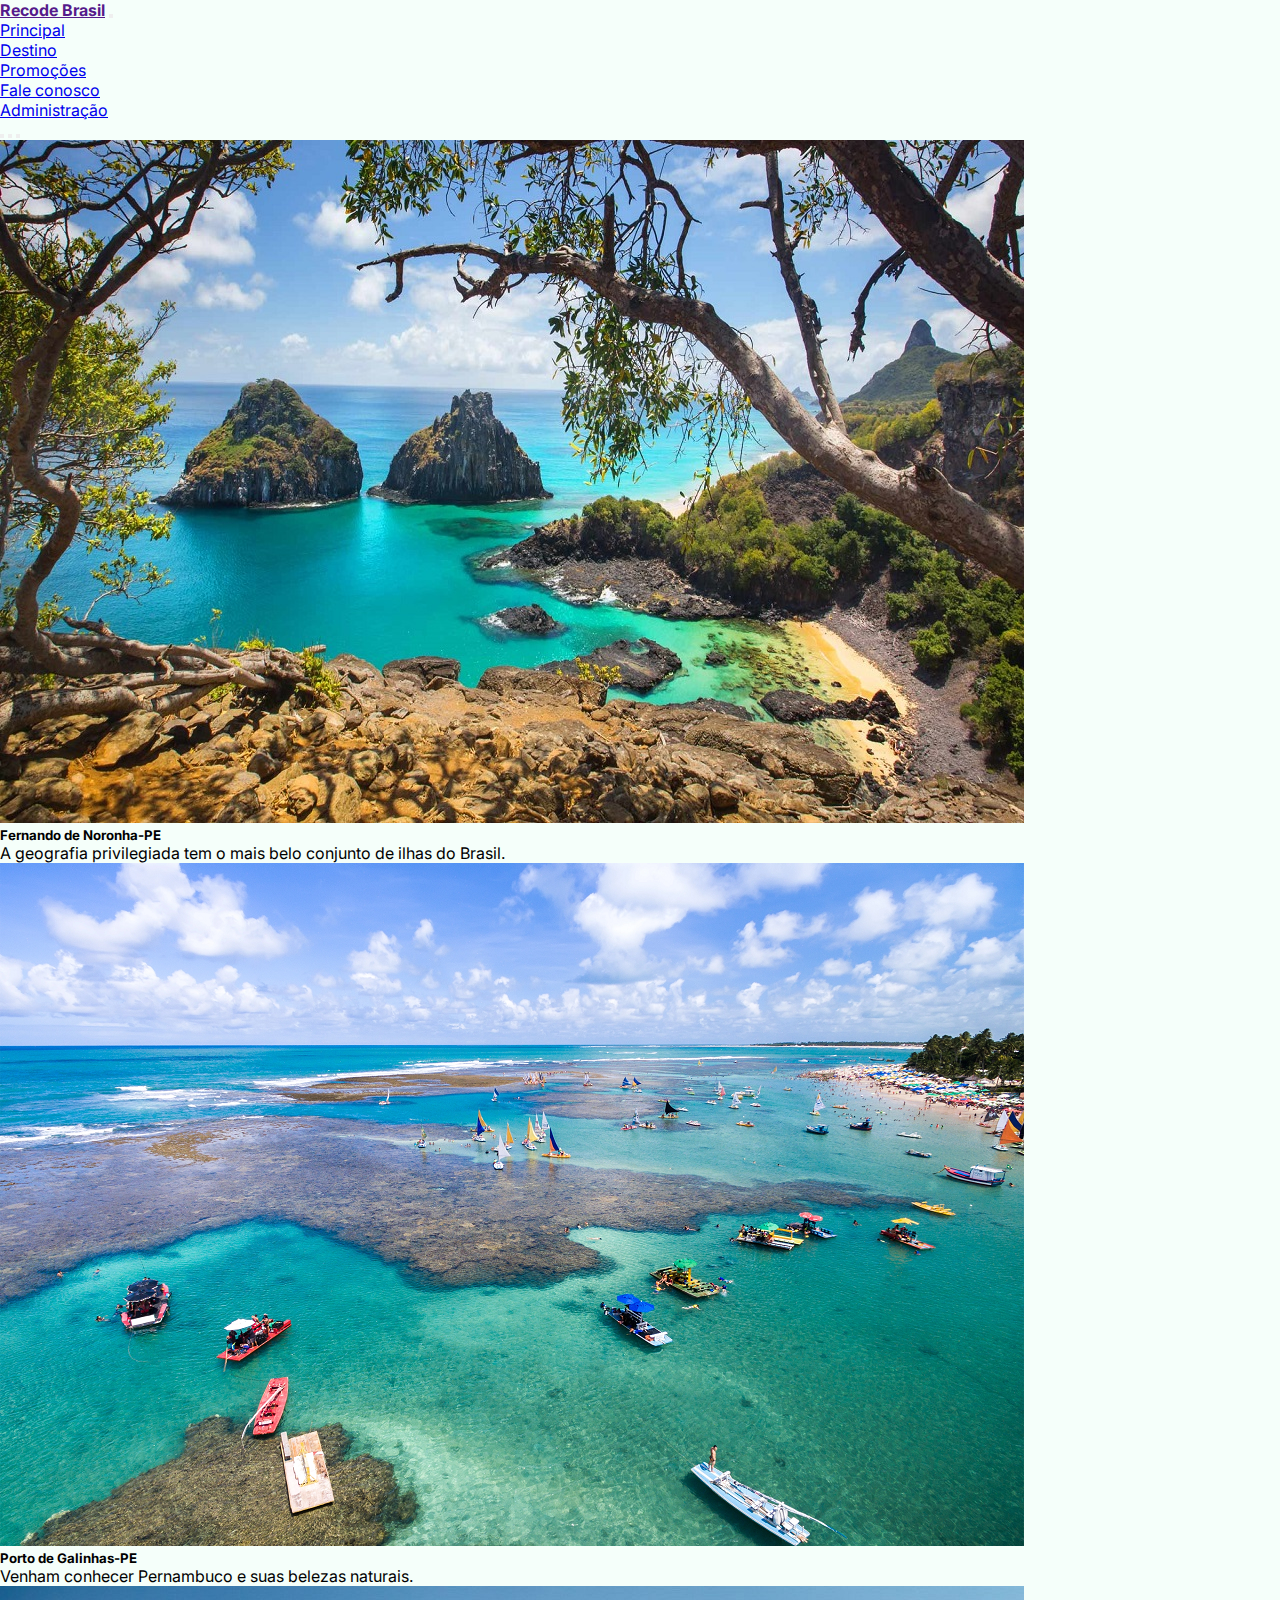
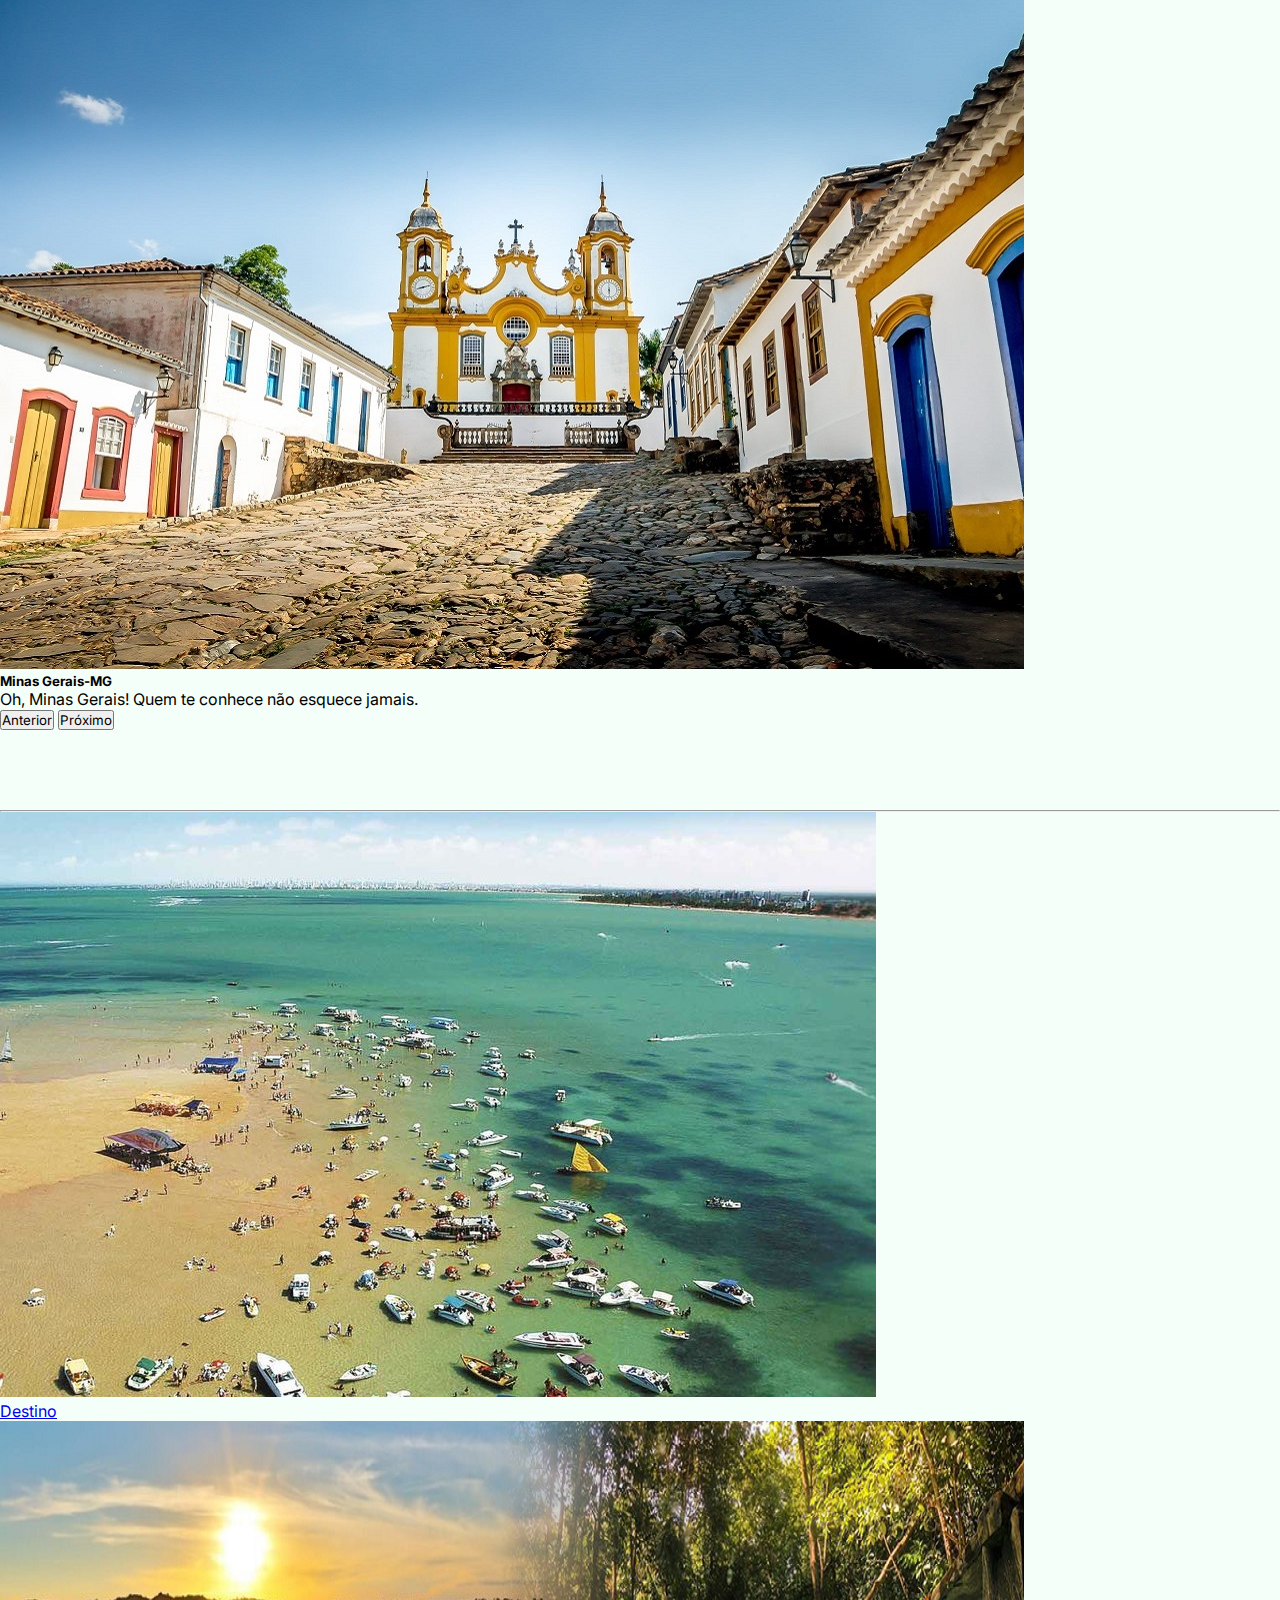
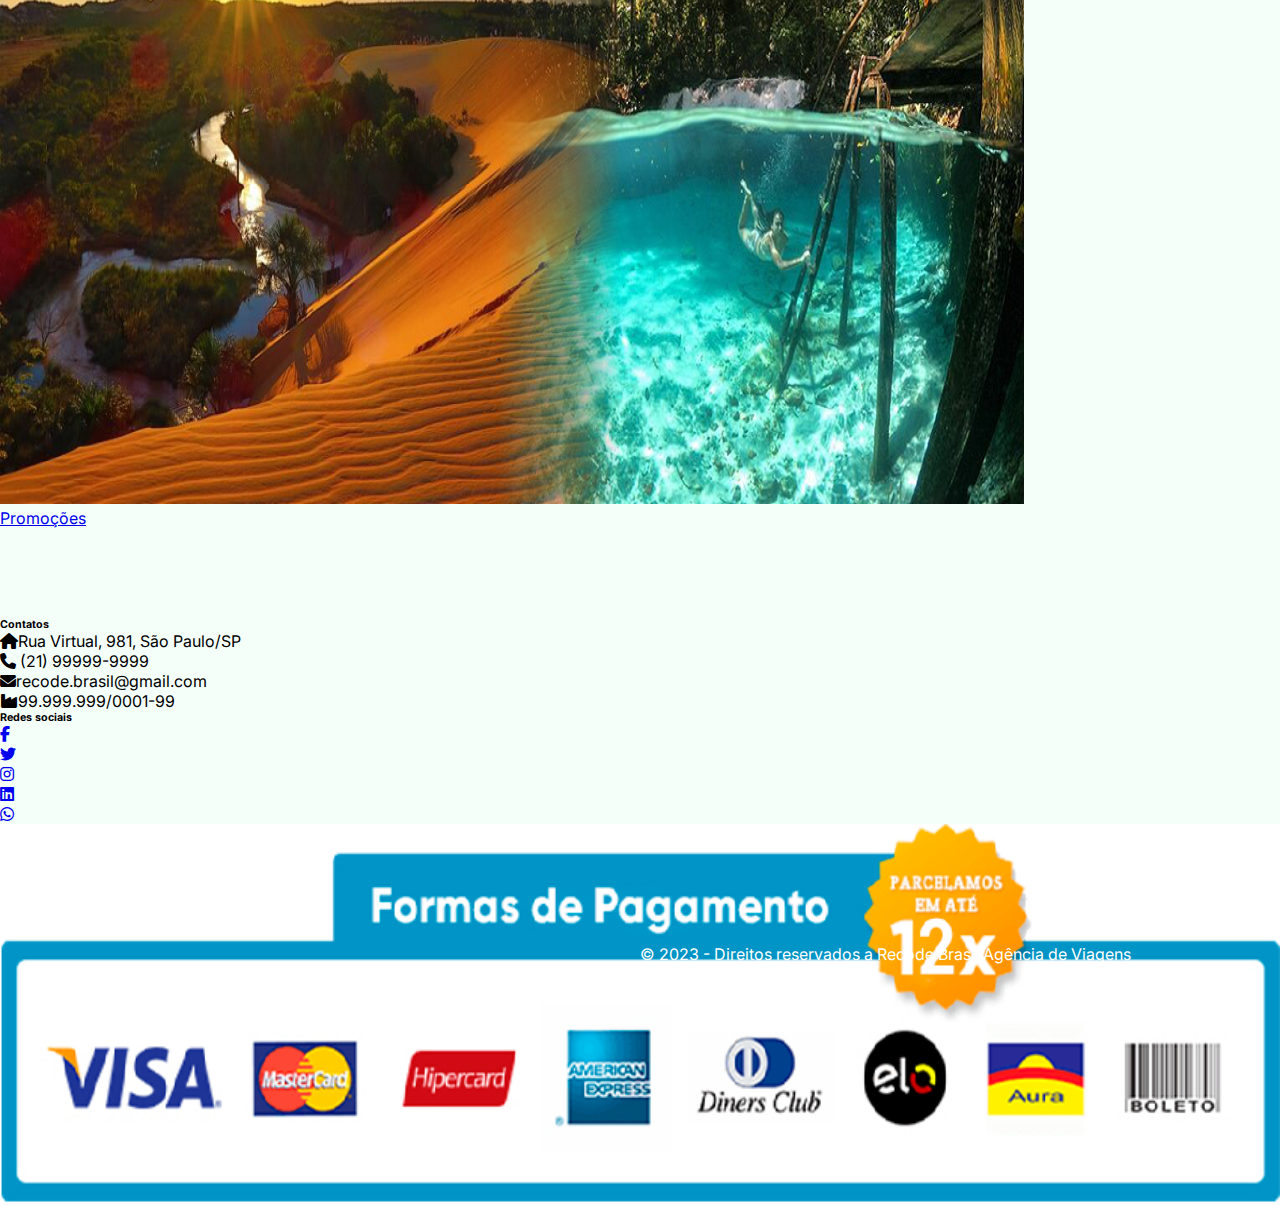
<file: Agencia de Viagens - Recode Brasil/index.html>
<!DOCTYPE html>
<html lang="pt-br">

<head>
  <meta charset="UTF-8">
  <meta name="viewport" content="width=device-width, initial-scale=1.0">
  <title>Recode Brasil Agência de viagens :: Home</title>
  <link href="https://cdn.jsdelivr.net/npm/bootstrap@5.3.0/dist/css/bootstrap.min.css" rel="stylesheet"
    integrity="sha384-9ndCyUaIbzAi2FUVXJi0CjmCapSmO7SnpJef0486qhLnuZ2cdeRhO02iuK6FUUVM" crossorigin="anonymous">
  <link rel="stylesheet" href="https://cdnjs.cloudflare.com/ajax/libs/font-awesome/6.4.0/css/all.min.css">
  <link rel="stylesheet" type="text/css" href="CSS/estilo.css">
</head>

<body>
  <nav class="navbar navbar-expand-lg navbar-dark bg-primary border-bottom shadow-sm mb-3">
    <div class="container">
      <a class="navbar-brand" href=""><b>Recode Brasil</b></a>
      <button class="navbar-toggler" type="button" data-bs-toggle="collapse" data-bs-target=".navbar-collapse"
        data-bs-target=".navbar-collapse">
        <span class="navbar-toggler-icon"></span>
      </button>
      <div class="align-self-end">
        <div class="collapse navbar-collapse">
          <ul class="navbar-nav me-auto mb-2 mb-lg-0">
            <li class="nav-item">
              <a class="nav-link active" href="./index.html">Principal</a>
            </li>
            <li class="nav-item">
              <a class="nav-link active" href="./destino.html">Destino</a>
            </li>
            <li class="nav-item">
              <a class="nav-link active" href="./promoções.html">Promoções</a>
            </li>
            <li class="nav-item">
              <a class="nav-link active" href="./contato.html">Fale conosco</a>
            </li>
            <li class="nav-item">
              <a class="nav-link active" href="./Usuários/formUsuario.html">Administração</a>
            </li>
          </ul>
        </div>
      </div>
    </div>
  </nav>
  <div class="container">
    <div id="carouselMain" class="carousel slide" data-bs-ride="carousel">
      <div class="carousel-indicators">
        <button type="button" data-bs-target="#carouselMain" data-bs-slide-to="0" class="active" aria-current="true"
          aria-label="Slide 1"></button>
        <button type="button" data-bs-target="#carouselMain" data-bs-slide-to="1" aria-label="Slide 2"></button>
        <button type="button" data-bs-target="#carouselMain" data-bs-slide-to="2" aria-label="Slide 3"></button>
      </div>
      <div class="carousel-inner">
        <div class="carousel-item active">
          <img src="../Agencia de Viagens - Recode Brasil/img/Fernando-de-Noronha-rodamundo.jpg" class="d-block w-100"
            alt="...">
          <div class="carousel-caption d-none d-md-block">
            <h5>Fernando de Noronha-PE</h5>
            <p>A geografia privilegiada tem o mais belo conjunto de ilhas do Brasil.</p>
          </div>
        </div>
        <div class="carousel-item">
          <img src="../Agencia de Viagens - Recode Brasil/img/Porto.png" class="d-block w-100" alt="...">
          <div class="carousel-caption d-none d-md-block">
            <h5>Porto de Galinhas-PE</h5>
            <p>Venham conhecer Pernambuco e suas belezas naturais.</p>
          </div>
        </div>
        <div class="carousel-item">
          <img src="../Agencia de Viagens - Recode Brasil/img/Minas gerais.jpg" class="d-block w-100" alt="...">
          <div class="carousel-caption d-none d-md-block">
            <h5>Minas Gerais-MG</h5>
            <p>Oh, Minas Gerais! Quem te conhece não esquece jamais.</p>
          </div>
        </div>
      </div>
      <button class="carousel-control-prev" type="button" data-bs-target="#carouselMain" data-bs-slide="prev">
        <span class="carousel-control-prev-icon" aria-hidden="true"></span>
        <span class="visually-hidden">Anterior</span>
      </button>
      <button class="carousel-control-next" type="button" data-bs-target="#carouselMain" data-bs-slide="next">
        <span class="carousel-control-next-icon" aria-hidden="true"></span>
        <span class="visually-hidden">Próximo</span>
      </button>
    </div>
  </div>
  <br><br><br><br>
  <div class="container">
    <main class="flex-fill">
      <div class="containeer">
        <hr mt-3>
        <div class="row g-3">
          <div class="col-6">
            <div class="card text-center bg-ligth">
              <img src="./img/joão pessoa.jpg" class="card-img-top">
              <div class="card-body">
                <div class="card-footer"><a href="./destino.html" class="btn btn-primary mt-2 d-block">Destino</a>
                </div>
              </div>
            </div>
          </div>
          <div class="col-6">
            <div class="card text-center bg-ligth">
              <img src="./img/jalapao.png" class="card-img-top">
              <div class="card-body">
                <div class="card-footer"><a href="./promoções.html" class="btn btn-primary mt-2 d-block">Promoções</a>
                </div>
              </div>
            </div>
          </div>
          <footer>
            <div id="footer-area">
              <div class="container">
                <div class="row text-center text-md-left">
                  <div class="col-md-3 col-lg-3 col-xl-3 mx-auto mt-3">
                    <h6 class=" mb-4">Contatos</h6>
                    <div class="sigle-footer">
                      <p>
                        <i class="fas fa-home mr-3"></i>Rua Virtual, 981, São Paulo/SP
                      </p>
                      <p>
                        <i class="fas fa-phone mr-3"></i> (21) 99999-9999
                      </p>

                      <p>
                        <i class="fas fa-envelope mr-3"></i>recode.brasil@gmail.com
                      </p>
                      <p>
                        <i class="fas fa-industry mr-3"></i>99.999.999/0001-99
                      </p>

                    </div>
                  </div>
                  <div class="col-md- col-lg-3 col-xl-3 mx-auto mt-3">
                    <div class="text-center text-md-rigth">
                      <h6>Redes sociais</h6>
                      <ul class="list-unslyled list-inline">
                        <li class="list-inline-item"><a href="https://pt-br.facebook.com/"><i
                              class="fab fa-facebook-f"></i></a></li>
                        <li class="list-inline-item"><a href="https://twitter.com/"><i class="fab fa-twitter"></i></a>
                        </li>
                        <li class="list-inline-item"><a href="https://www.instagram.com/"><i
                              class="fab fa-instagram"></i></a></li>
                        <li class="list-inline-item"><a href="https://br.linkedin.com/"><i
                              class="fa-brands fa-linkedin"></i></a></li>
                        <li class="list-inline-item"><a href="https://web.whatsapp.com/"><i
                              class="fa-brands fa-whatsapp"></i></a></li>
                      </ul>
                    </div>
                  </div>
                  <div class="col-md-3 col-lg-3 col-xl-3 mx-auto mt-3">
                    <div class="sigle-footer">
                      <ul class="link-area widget list-inline">
                        <li>
                          <a href="#"><img src="./img/imagens-de-formas-de-pagamento-png-3.png" alt=""></a>
                        </li>
                      </ul>
                    </div>
                  </div>
                </div>
              </div>
            </div>
            <div class="container">
              <div class="row">
                <div class="col-md-12">
                  <div class="copyright-area text-center">
                    <p> &copy; 2023 - Direitos reservados a Recode Brasil Agência de Viagens</p>
                  </div>
                </div>
              </div>
            </div>
          </footer>
          <script src="https://cdn.jsdelivr.net/npm/bootstrap@5.3.0/dist/js/bootstrap.bundle.min.js"
            integrity="sha384-geWF76RCwLtnZ8qwWowPQNguL3RmwHVBC9FhGdlKrxdiJJigb/j/68SIy3Te4Bkz"
            crossorigin="anonymous"></script>
</body>

</html>
</file>
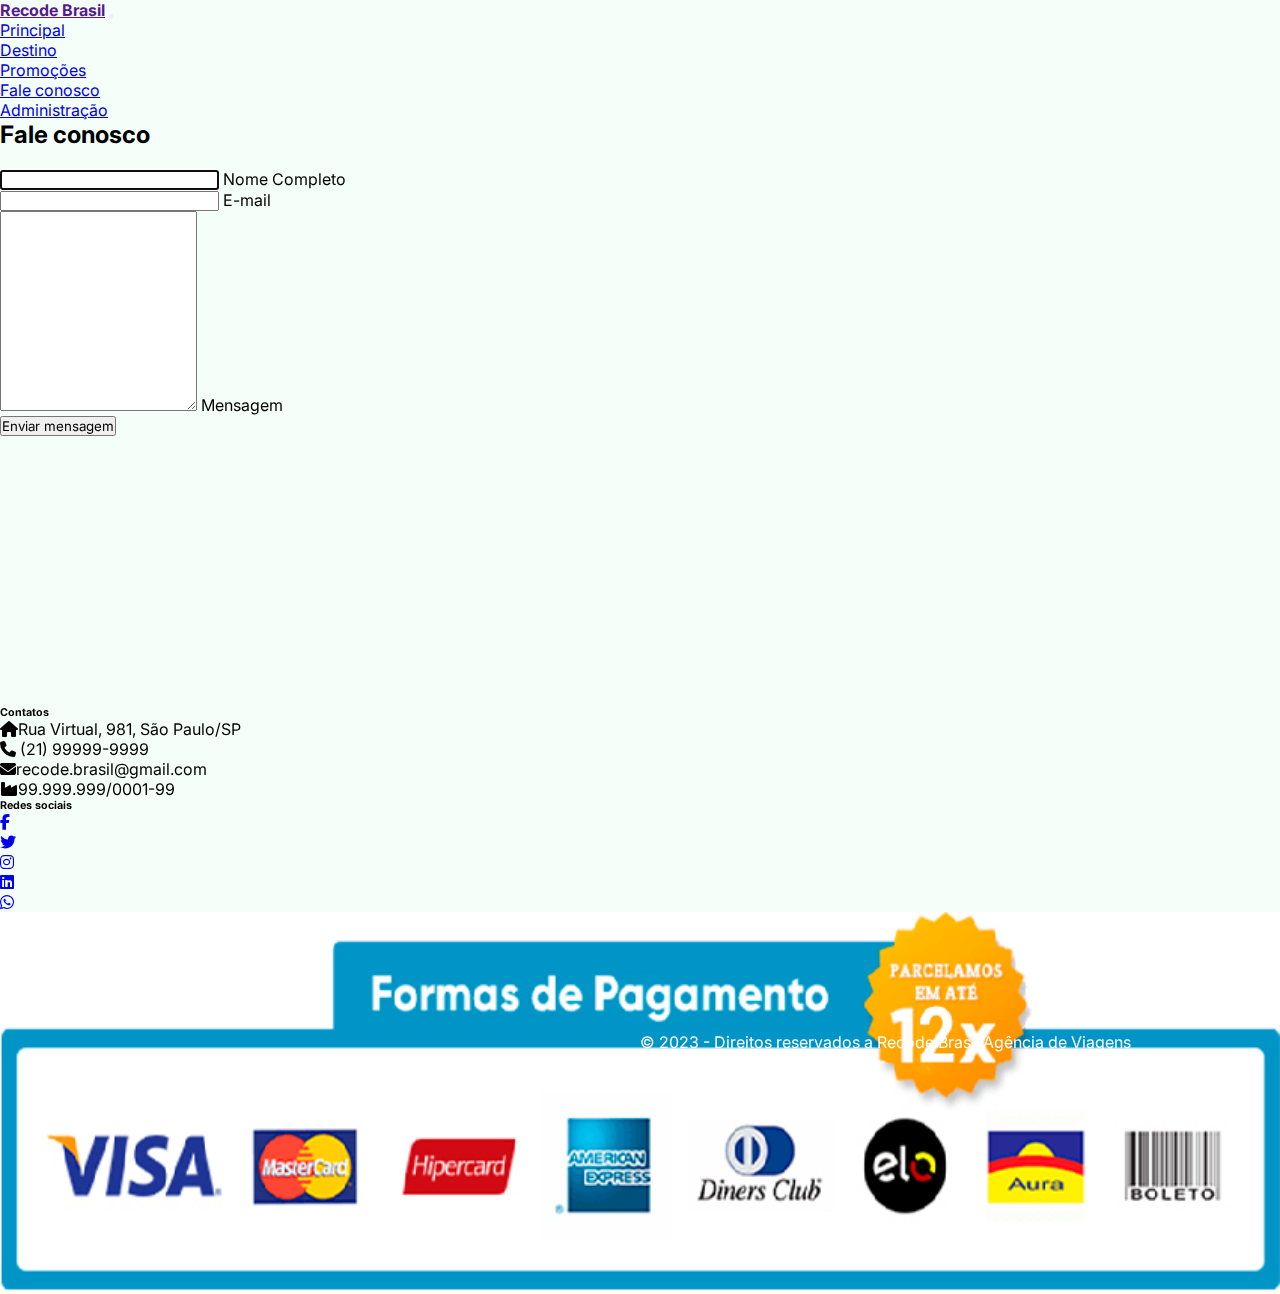
<file: Agencia de Viagens - Recode Brasil/contato.html>
<!DOCTYPE html>
<html lang="pt-br">

<head>
  <meta charset="UTF-8">
  <meta name="viewport" content="width=device-width, initial-scale=1.0">
  <title>Recode Brasil Agência de viagens :: Fale conosco</title>
  <link href="https://cdn.jsdelivr.net/npm/bootstrap@5.3.0/dist/css/bootstrap.min.css" rel="stylesheet"
    integrity="sha384-9ndCyUaIbzAi2FUVXJi0CjmCapSmO7SnpJef0486qhLnuZ2cdeRhO02iuK6FUUVM" crossorigin="anonymous">
  <link rel="stylesheet" href="https://cdnjs.cloudflare.com/ajax/libs/font-awesome/6.4.0/css/all.min.css">
  <link rel="stylesheet" type="text/css" href="CSS/estilo.css">
</head>

<body>
  <nav class="navbar navbar-expand-lg navbar-dark bg-primary border-bottom shadow-sm mb-3">
    <div class="container">
      <a class="navbar-brand" href=""><b>Recode Brasil</b></a>
      <button class="navbar-toggler" type="button" data-bs-toggle="collapse" data-bs-target=".navbar-collapse"
        data-bs-target=".navbar-collapse">
        <span class="navbar-toggler-icon"></span>
      </button>
      <div class="align-self-end">
        <div class="collapse navbar-collapse">
          <ul class="navbar-nav me-auto mb-2 mb-lg-0">
            <li class="nav-item">
              <a class="nav-link active" href="./index.html">Principal</a>
            </li>
            <li class="nav-item">
              <a class="nav-link active" href="./destino.html">Destino</a>
            </li>
            <li class="nav-item">
              <a class="nav-link active" href="./promoções.html">Promoções</a>
            </li>
            <li class="nav-item">
              <a class="nav-link active" href="./contato.html">Fale conosco</a>
            </li>
            <li class="nav-item">
              <a class="nav-link active" href="./Usuários/formUsuario.html">Administração</a>
            </li>
          </ul>
        </div>
      </div>
    </div>
  </nav>
  <div class="container">
  </div>
  <main class="flex-fill">
    <div class="container">
      <di class="row justify-content-center">
        <div class="col-sm-10 col-md-8 col-lg-6">
          <form class="form-container">
            <h2>Fale conosco</h2>
            <br>

            <div class="form-floating mb-3">
              <input type="text" id="txtNomeCompleto" class="form-control" placeholder=" " autofocus>
              <label for="txtNomeCompleto">Nome Completo</label>
            </div>
            <div class="form-floating mb-3">
              <input type="email" id="txtEmail" class="form-control" placeholder=" ">
              <label for="txtEmail">E-mail</label>
            </div>
            <div class="form-floating mb-3">
              <textarea type="email" id="txtMensagem" class="form-control" placeholder=" "
                style="height: 200px;"></textarea>
              <label for="txtMensagem">Mensagem</label>
            </div>
            <button type="button"
              onclick="window.location.href='../Agencia de Viagens - Recode Brasil/mensagemEnviada.html'"
              class="btn btn-lg btn-primary">Enviar
              mensagem</button>
          </form>
          </form>
      </di>
    </div>
  </main>
  <br><br><br><br>
  <br><br><br><br><br>
  <footer>
    <div id="footer-area">
      <div class="container">
        <div class="row text-center text-md-left">
          <div class="col-md-3 col-lg-3 col-xl-3 mx-auto mt-3">
            <h6 class=" mb-4">Contatos</h6>
            <div class="sigle-footer">
              <p>
                <i class="fas fa-home mr-3"></i>Rua Virtual, 981, São Paulo/SP
              </p>
              <p>
                <i class="fas fa-phone mr-3"></i> (21) 99999-9999
              </p>

              <p>
                <i class="fas fa-envelope mr-3"></i>recode.brasil@gmail.com
              </p>
              <p>
                <i class="fas fa-industry mr-3"></i>99.999.999/0001-99
              </p>

            </div>
          </div>
          <div class="col-md- col-lg-3 col-xl-3 mx-auto mt-3">
            <div class="text-center text-md-rigth">
              <h6>Redes sociais</h6>
              <ul class="list-unslyled list-inline">
                <li class="list-inline-item"><a href="https://pt-br.facebook.com/"><i class="fab fa-facebook-f"></i></a>
                </li>
                <li class="list-inline-item"><a href="https://twitter.com/"><i class="fab fa-twitter"></i></a></li>
                <li class="list-inline-item"><a href="https://www.instagram.com/"><i class="fab fa-instagram"></i></a>
                </li>
                <li class="list-inline-item"><a href="https://br.linkedin.com/"><i
                      class="fa-brands fa-linkedin"></i></a></li>
                <li class="list-inline-item"><a href="https://web.whatsapp.com/"><i
                      class="fa-brands fa-whatsapp"></i></a></li>
              </ul>
            </div>
          </div>
          <div class="col-md-3 col-lg-3 col-xl-3 mx-auto mt-3">
            <div class="sigle-footer">
              <ul class="link-area widget list-inline">
                <li>
                  <a href="#"><img src="./img/imagens-de-formas-de-pagamento-png-3.png" alt=""></a>
                </li>
              </ul>
            </div>
          </div>
        </div>
      </div>
    </div>
    <div class="container">
      <div class="row">
        <div class="col-md-12">
          <div class="copyright-area text-center">
            <p> &copy; 2023 - Direitos reservados a Recode Brasil Agência de Viagens</p>
          </div>
        </div>
      </div>
    </div>
  </footer>
  <script src="https://cdn.jsdelivr.net/npm/bootstrap@5.3.0/dist/js/bootstrap.bundle.min.js"
    integrity="sha384-geWF76RCwLtnZ8qwWowPQNguL3RmwHVBC9FhGdlKrxdiJJigb/j/68SIy3Te4Bkz"
    crossorigin="anonymous"></script>
</body>

</html>
</file>
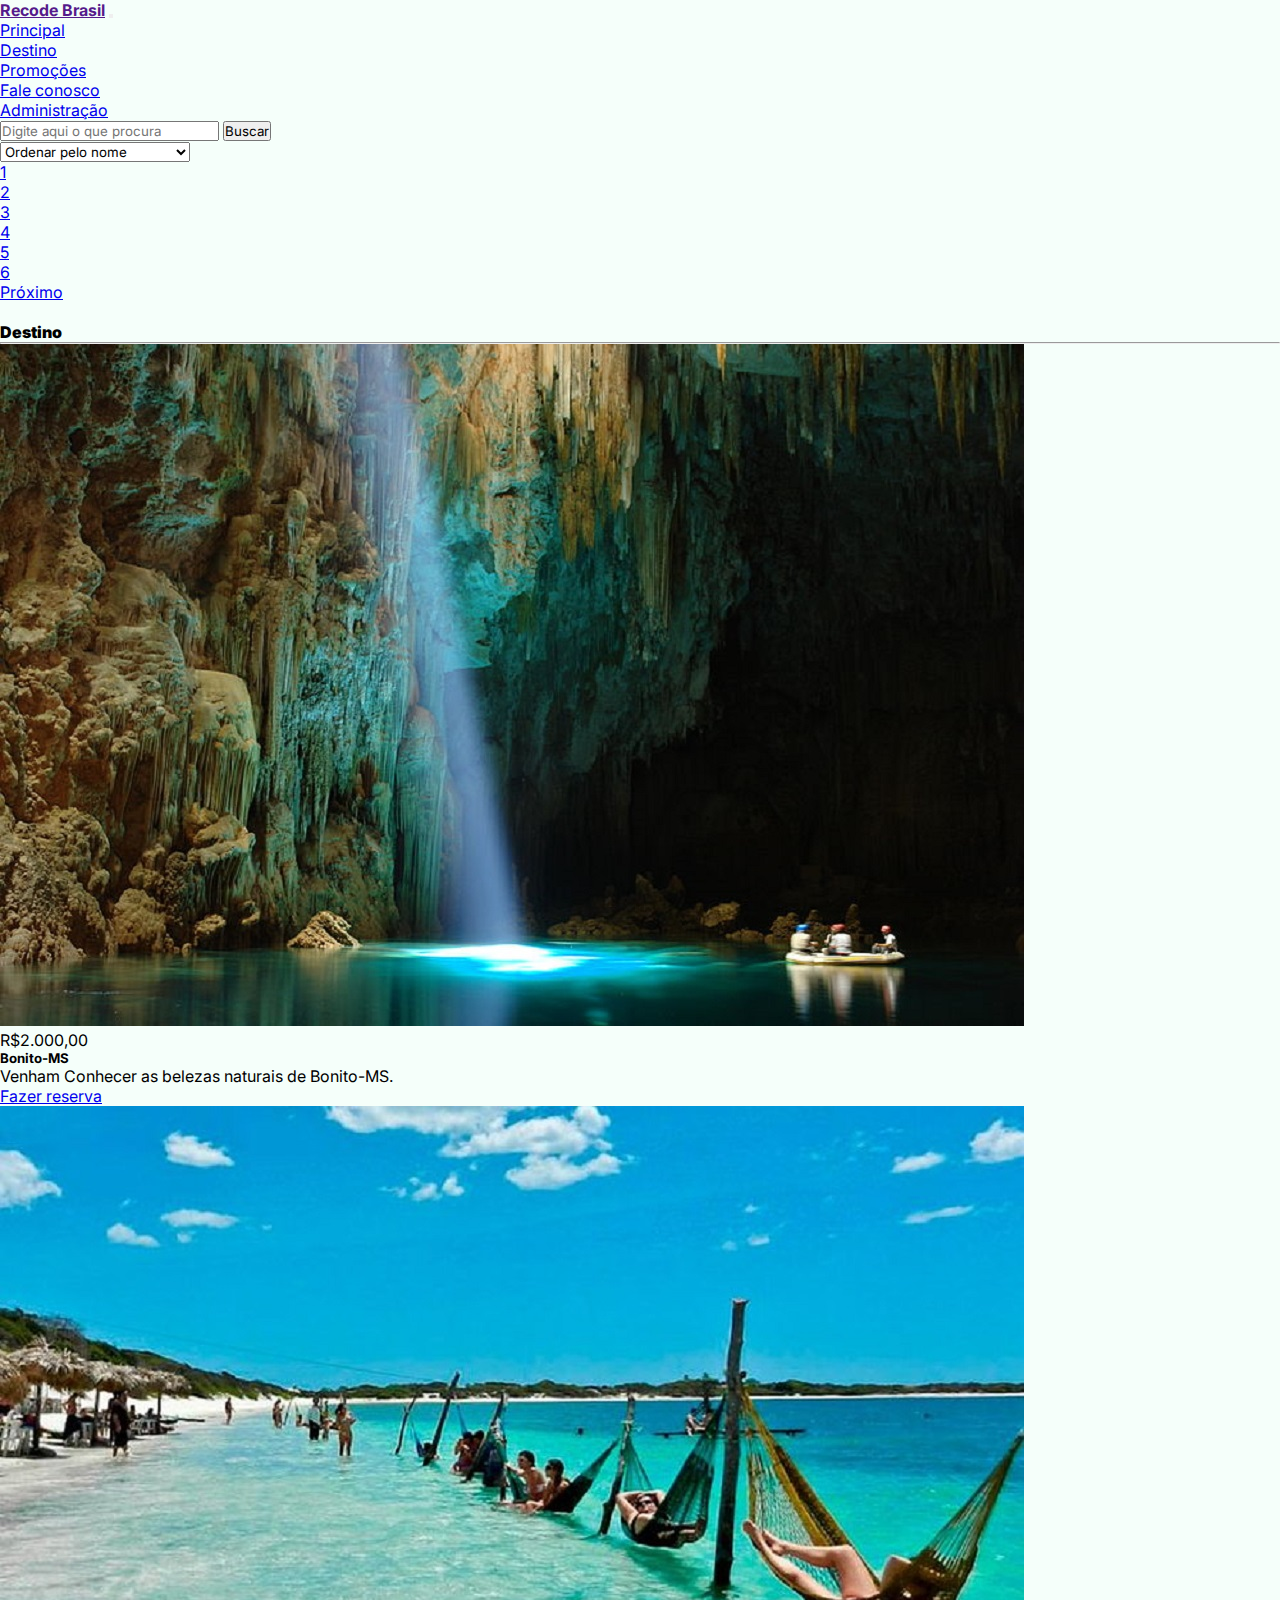
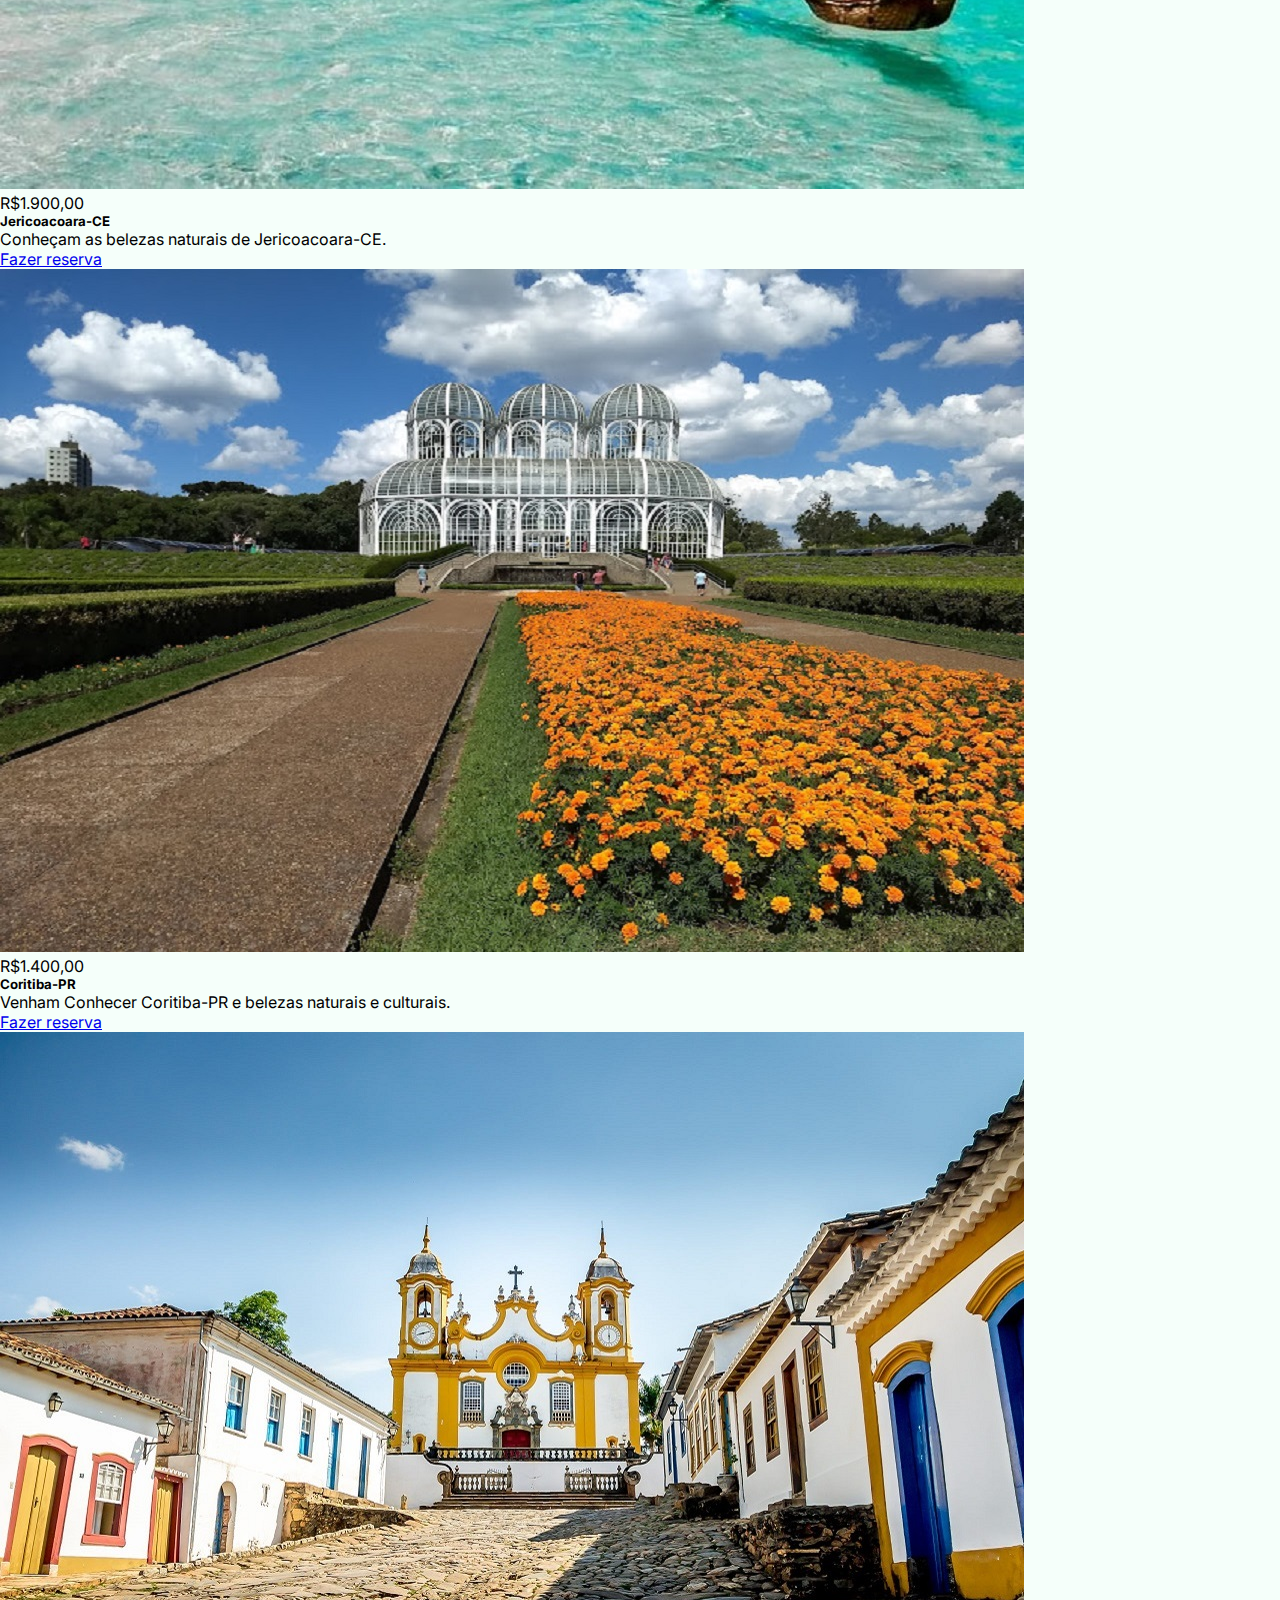
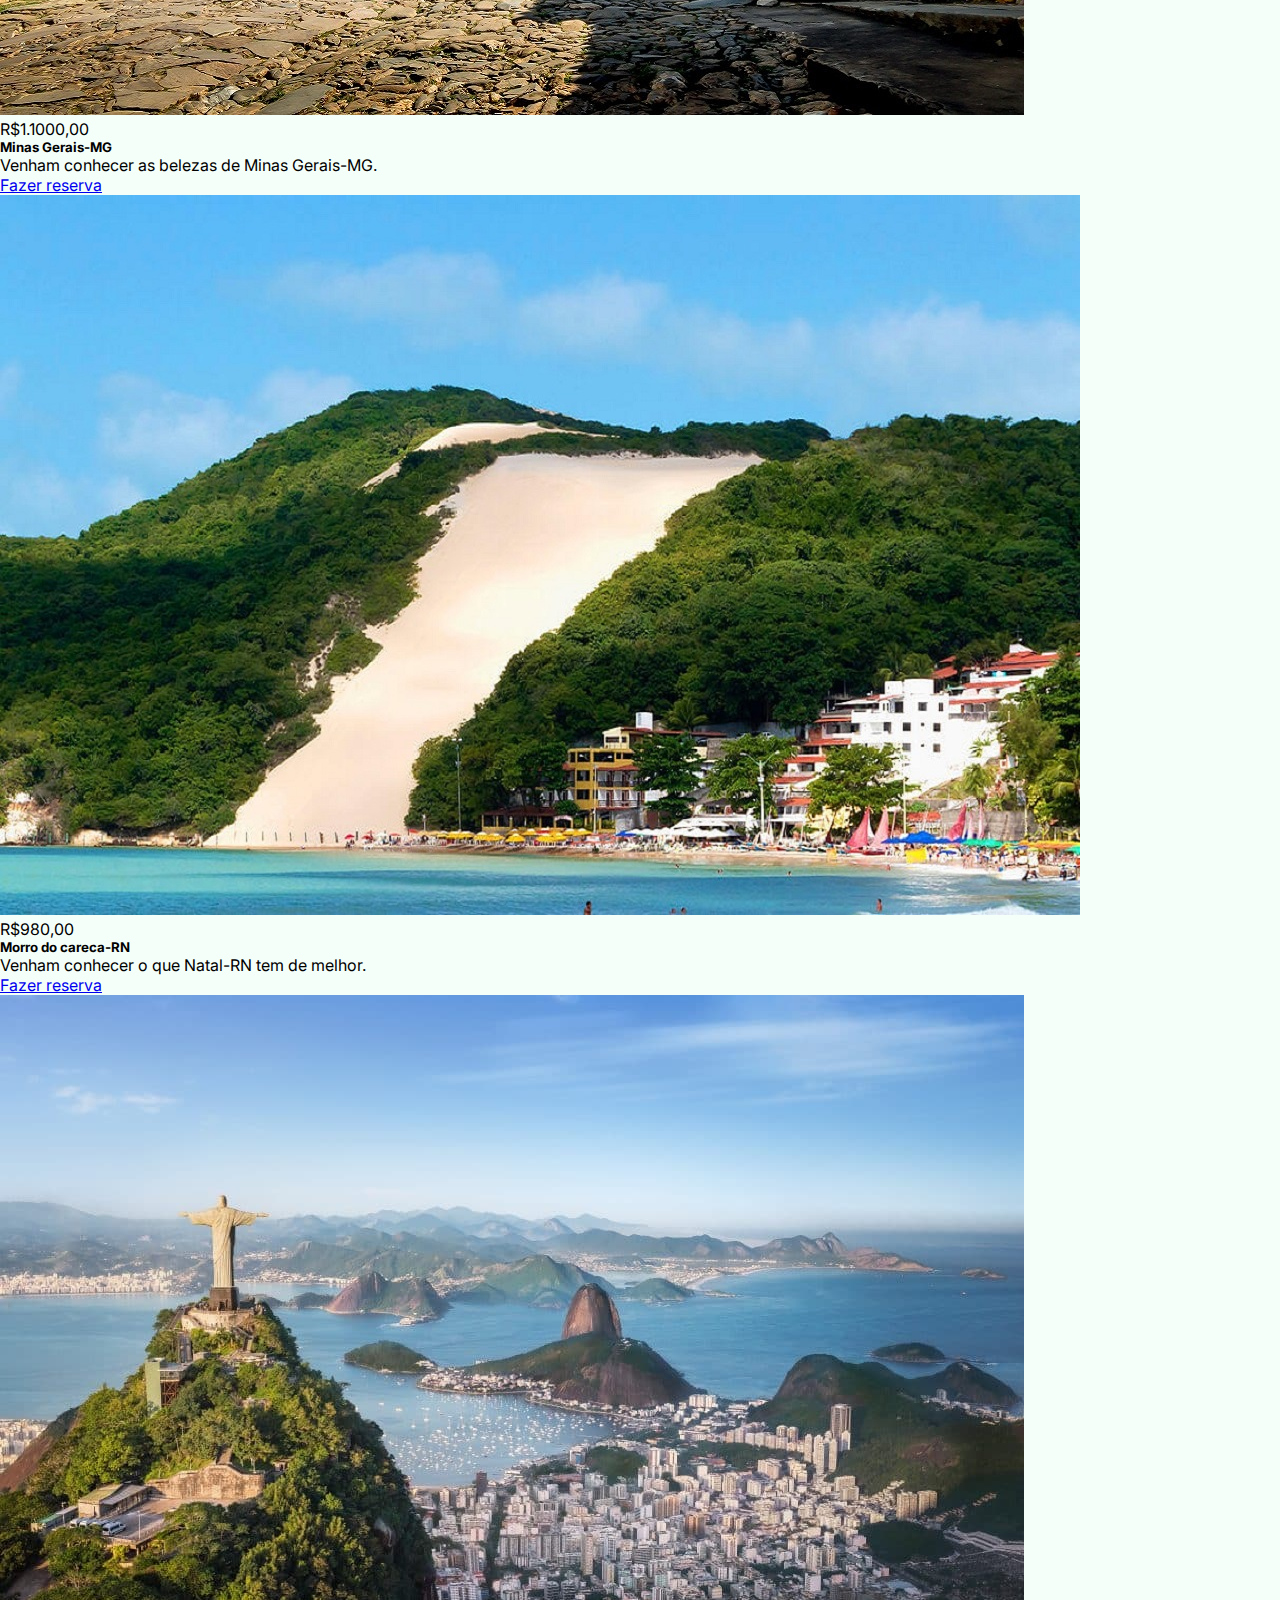
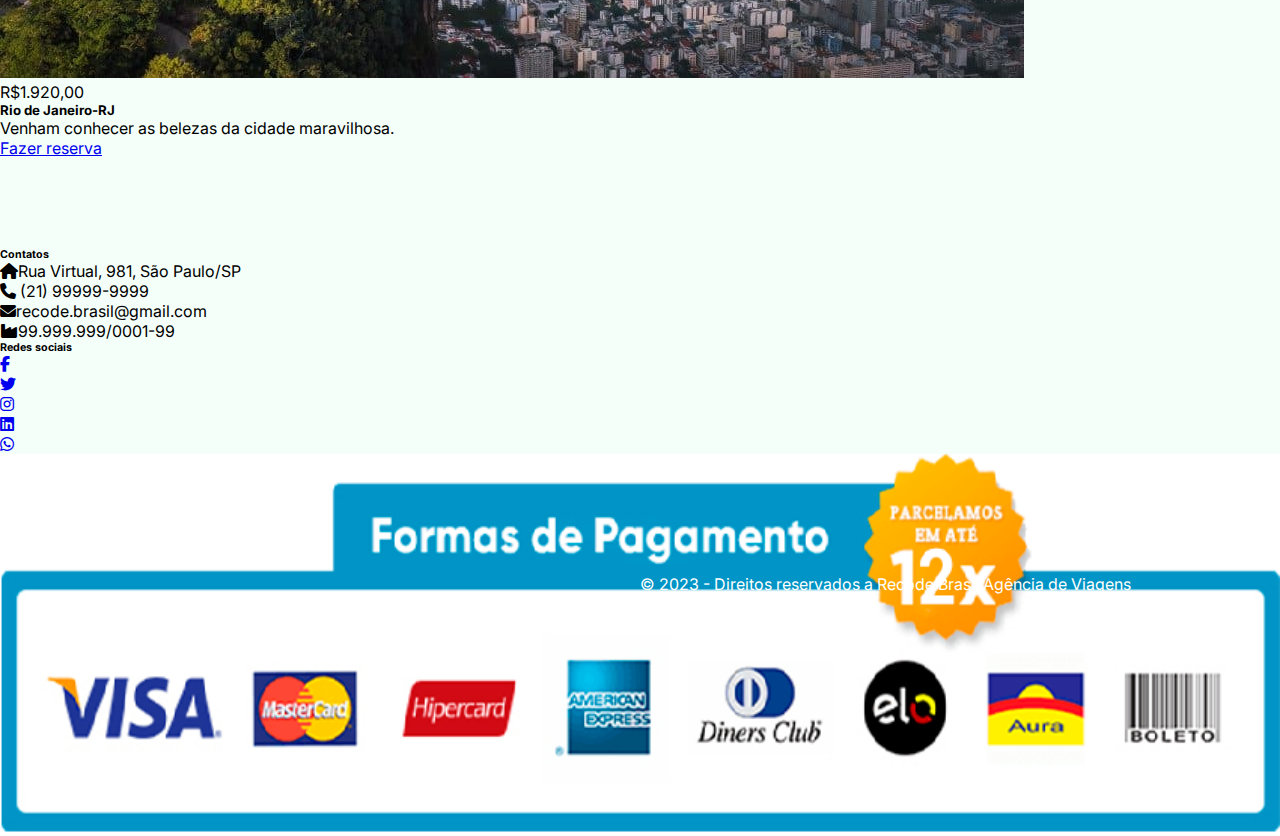
<file: Agencia de Viagens - Recode Brasil/destino.html>
<!DOCTYPE html>
<html lang="pt-br">

<head>
  <meta charset="UTF-8">
  <meta name="viewport" content="width=device-width, initial-scale=1.0">
  <title>Recode Brasil Agência de viagens :: Destino</title>
  <link href="https://cdn.jsdelivr.net/npm/bootstrap@5.3.0/dist/css/bootstrap.min.css" rel="stylesheet"
    integrity="sha384-9ndCyUaIbzAi2FUVXJi0CjmCapSmO7SnpJef0486qhLnuZ2cdeRhO02iuK6FUUVM" crossorigin="anonymous">
  <link rel="stylesheet" href="https://cdnjs.cloudflare.com/ajax/libs/font-awesome/6.4.0/css/all.min.css">
  <link rel="stylesheet" type="text/css" href="CSS/estilo.css">
</head>

<body>
  <nav class="navbar navbar-expand-lg navbar-dark bg-primary border-bottom shadow-sm mb-3">
    <div class="container">
      <a class="navbar-brand" href=""><b>Recode Brasil</b></a>
      <button class="navbar-toggler" type="button" data-bs-toggle="collapse" data-bs-target=".navbar-collapse"
        data-bs-target=".navbar-collapse">
        <span class="navbar-toggler-icon"></span>
      </button>
      <div class="align-self-end">
        <div class="collapse navbar-collapse">
          <ul class="navbar-nav me-auto mb-2 mb-lg-0">
            <li class="nav-item">
              <a class="nav-link active" href="./index.html">Principal</a>
            </li>
            <li class="nav-item">
              <a class="nav-link active" href="./destino.html">Destino</a>
            </li>
            <li class="nav-item">
              <a class="nav-link active" href="./promoções.html">Promoções</a>
            </li>
            <li class="nav-item">
              <a class="nav-link active" href="./contato.html">Fale conosco</a>
            </li>
            <li class="nav-item">
              <a class="nav-link active" href="./Usuários/formUsuario.html">Administração</a>
            </li>
          </ul>
        </div>
      </div>
    </div>
  </nav>
  <div class="container">
    <main class="flex-fill">
      <div class="containeer">
        <div class="row">
          <div class="col-12 col-md-5">
            <form class="justify-content-center justify-content-md-start mb-3 mb-md-0">
              <div class="input-group  input-group-sm">
                <input type="text" class="form-control" placeholder="Digite aqui o que procura">
                <button class="btn btn-primary">Buscar</button>
              </div>
            </form>
          </div>
          <div class="col-12 col-md-7">
            <div class="d-flex flex-row-reverse justify-content-center justify-content-md-start">
              <form class="d-inline-block">
                <select class="form-select form-select-sm">
                  <option>Ordenar pelo nome</option>
                  <option>Ordenar pelo menor preço</option>
                  <option>Ordenar pelo maior preço</option>
                </select>
              </form>
              <nav class="d-inline-block me-3">
                <ul class="pagination pagination-sm my-0">
                  <li class="page-item"><a class="page-link" href="#">1</a></li>
                  <li class="page-item"><a class="page-link" href="#">2</a></li>
                  <li class="page-item"><a class="page-link desabled" href="#">3</a></li>
                  <li class="page-item"><a class="page-link" href="#">4</a></li>
                  <li class="page-item"><a class="page-link" href="#">5</a></li>
                  <li class="page-item"><a class="page-link" href="#">6</a></li>
                  <li class="page-item"><a class="page-link" href="#">Próximo</a></li>
                </ul>
              </nav>
            </div>
          </div>
        </div>
      </div>
      <br>
      <h4><b>Destino</b></h4>
      <hr mt-3>
      <div class="row g-3">
        <div class="col-12 col-md-6 col-lg-4">
          <div class="card text-center bg-ligth">
            <img src="./img/bonito-MS.JPG" class="card-img-top">
            <div class="card-header">
              R$2.000,00
            </div>
            <div class="card-body">
              <h5 class="card-title">Bonito-MS</h5>
              <p class="card-text">Venham Conhecer as belezas naturais de Bonito-MS.</p>
              <div class="card-footer"><a href="#" class="btn btn-primary mt-2 d-block">Fazer
                  reserva</a>
              </div>
            </div>
          </div>
        </div>
        <div class="col-12 col-md-6 col-lg-4">
          <div class="card text-center bg-ligth">
            <img src="./img/Jericoacoara.jpg" class="card-img-top">
            <div class="card-header">
              R$1.900,00
            </div>
            <div class="card-body">
              <h5 class="card-title">Jericoacoara-CE</h5>
              <p class="card-text">Conheçam as belezas naturais de Jericoacoara-CE.</p>
              <div class="card-footer"><a href="#" class="btn btn-primary mt-2 d-block">Fazer
                  reserva</a>
              </div>
            </div>
          </div>
        </div>
        <div class="col-12 col-md-6 col-lg-4">
          <div class="card text-center bg-ligth">
            <img src="./img/Coritiba.jpg" class="card-img-top">
            <div class="card-header">
              R$1.400,00
            </div>
            <div class="card-body">
              <h5 class="card-title">Coritiba-PR</h5>
              <p class="card-text">Venham Conhecer Coritiba-PR e belezas naturais e culturais.</p>
              <div class="card-footer"><a href="#" class="btn btn-primary mt-2 d-block">Fazer
                  reserva</a>
              </div>
            </div>
          </div>
        </div>
        <div class="col-12 col-md-6 col-lg-4">
          <div class="card text-center bg-ligth">
            <img src="./img/Minas gerais.jpg" class="card-img-top">
            <div class="card-header">
              R$1.1000,00
            </div>
            <div class="card-body">
              <h5 class="card-title">Minas Gerais-MG</h5>
              <p class="card-text">Venham conhecer as belezas de Minas Gerais-MG.</p>
              <div class="card-footer"><a href="#" class="btn btn-primary mt-2 d-block">Fazer
                  reserva</a>
              </div>
            </div>
          </div>
        </div>
        <div class="col-12 col-md-6 col-lg-4">
          <div class="card text-center bg-ligth">
            <img src="./img/morro-careca.jpg" class="card-img-top">
            <div class="card-header">
              R$980,00
            </div>
            <div class="card-body">
              <h5 class="card-title">Morro do careca-RN</h5>
              <p class="card-text">Venham conhecer o que Natal-RN tem de melhor.</p>
              <div class="card-footer"><a href="#" class="btn btn-primary mt-2 d-block">Fazer
                  reserva</a>
              </div>
            </div>
          </div>
        </div>
        <div class="col-12 col-md-6 col-lg-4">
          <div class="card text-center bg-ligth">
            <img src="./img/Rio de janeiro.jpg" class="card-img-top">
            <div class="card-header">
              R$1.920,00
            </div>
            <div class="card-body">
              <h5 class="card-title">Rio de Janeiro-RJ</h5>
              <p class="card-text">Venham conhecer as belezas da cidade maravilhosa.</p>
              <div class="card-footer"><a href="#" class="btn btn-primary mt-2 d-block">Fazer
                  reserva</a>
              </div>
            </div>
          </div>
        </div>
    </main>
    <footer>
      <div id="footer-area">
        <div class="container">
          <div class="row text-center text-md-left">
            <div class="col-md-3 col-lg-3 col-xl-3 mx-auto mt-3">
              <h6 class=" mb-4">Contatos</h6>
              <div class="sigle-footer">
                <p>
                  <i class="fas fa-home mr-3"></i>Rua Virtual, 981, São Paulo/SP
                </p>
                <p>
                  <i class="fas fa-phone mr-3"></i> (21) 99999-9999
                </p>

                <p>
                  <i class="fas fa-envelope mr-3"></i>recode.brasil@gmail.com
                </p>
                <p>
                  <i class="fas fa-industry mr-3"></i>99.999.999/0001-99
                </p>

              </div>
            </div>
            <div class="col-md- col-lg-3 col-xl-3 mx-auto mt-3">
              <div class="text-center text-md-rigth">
                <h6>Redes sociais</h6>
                <ul class="list-unslyled list-inline">
                  <li class="list-inline-item"><a href="https://pt-br.facebook.com/"><i
                        class="fab fa-facebook-f"></i></a></li>
                  <li class="list-inline-item"><a href="https://twitter.com/"><i class="fab fa-twitter"></i></a></li>
                  <li class="list-inline-item"><a href="https://www.instagram.com/"><i class="fab fa-instagram"></i></a>
                  </li>
                  <li class="list-inline-item"><a href="https://br.linkedin.com/"><i
                        class="fa-brands fa-linkedin"></i></a></li>
                  <li class="list-inline-item"><a href="https://web.whatsapp.com/"><i
                        class="fa-brands fa-whatsapp"></i></a></li>
                </ul>
              </div>
            </div>
            <div class="col-md-3 col-lg-3 col-xl-3 mx-auto mt-3">
              <div class="sigle-footer">
                <ul class="link-area widget list-inline">
                  <li>
                    <a href="#"><img src="./img/imagens-de-formas-de-pagamento-png-3.png" alt=""></a>
                  </li>
                </ul>
              </div>
            </div>
          </div>
        </div>
      </div>
      <div class="container">
        <div class="row">
          <div class="col-md-12">
            <div class="copyright-area text-center">
              <p> &copy; 2023 - Direitos reservados a Recode Brasil Agência de Viagens</p>
            </div>
          </div>
        </div>
      </div>
    </footer>
    <script src="https://cdn.jsdelivr.net/npm/bootstrap@5.3.0/dist/js/bootstrap.bundle.min.js"
      integrity="sha384-geWF76RCwLtnZ8qwWowPQNguL3RmwHVBC9FhGdlKrxdiJJigb/j/68SIy3Te4Bkz"
      crossorigin="anonymous"></script>
</body>

</html>
</file>
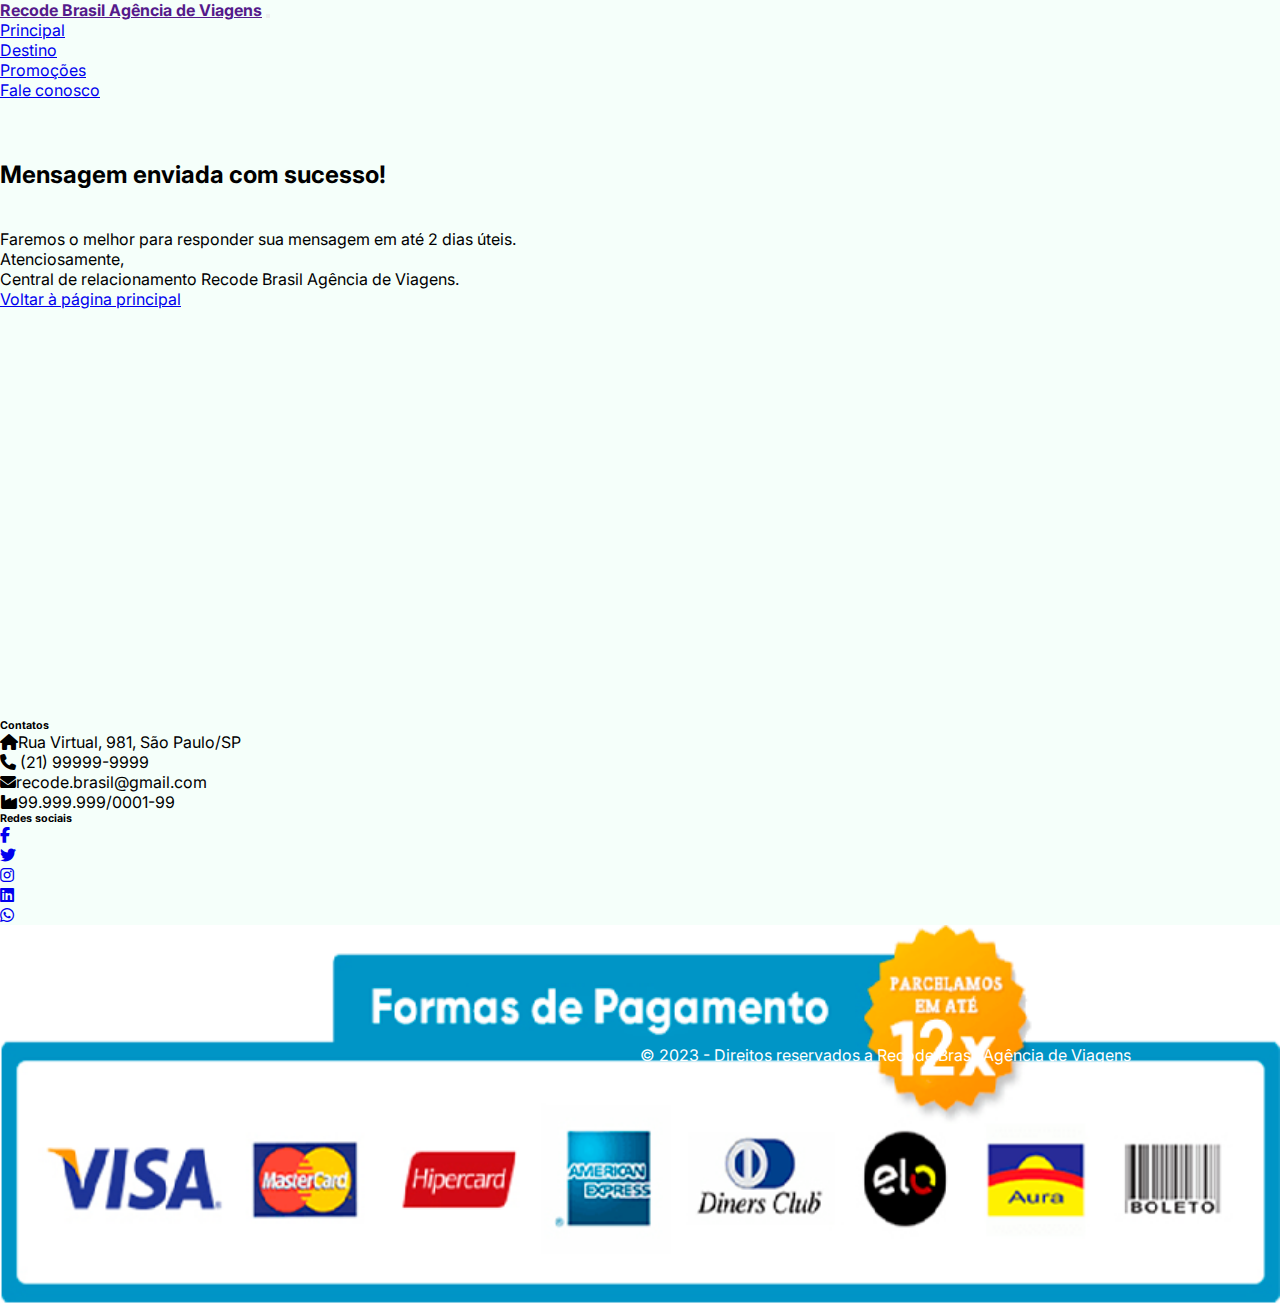
<file: Agencia de Viagens - Recode Brasil/mensagemEnviada.html>
<!DOCTYPE html>
<html lang="pt-br">

<head>
    <meta charset="UTF-8">
    <meta name="viewport" content="width=device-width, initial-scale=1.0">
    <title>Recode Brasil Agência de viagens :: Mensagem enviada</title>
    <link href="https://cdn.jsdelivr.net/npm/bootstrap@5.3.0/dist/css/bootstrap.min.css" rel="stylesheet"
        integrity="sha384-9ndCyUaIbzAi2FUVXJi0CjmCapSmO7SnpJef0486qhLnuZ2cdeRhO02iuK6FUUVM" crossorigin="anonymous">
    <link rel="stylesheet" href="https://cdnjs.cloudflare.com/ajax/libs/font-awesome/6.4.0/css/all.min.css">
    <link rel="stylesheet" type="text/css" href="CSS/estilo.css">
</head>

<body>
    <nav class="navbar navbar-expand-lg navbar-dark bg-primary border-bottom shadow-sm mb-3">
        <div class="container">
            <a class="navbar-brand" href=""><b>Recode Brasil Agência de Viagens</b></a>
            <button class="navbar-toggler" type="button" data-bs-toggle="collapse" data-bs-target=".navbar-collapse"
                data-bs-target=".navbar-collapse">
                <span class="navbar-toggler-icon"></span>
            </button>
            <div class="align-self-end">
                <div class="collapse navbar-collapse">
                    <ul class="navbar-nav me-auto mb-2 mb-lg-0">
                        <li class="nav-item">
                            <a class="nav-link active" href="./index.html">Principal</a>
                        </li>
                        <li class="nav-item">
                            <a class="nav-link active" href="./destino.html">Destino</a>
                        </li>
                        <li class="nav-item">
                            <a class="nav-link active" href="./promoções.html">Promoções</a>
                        </li>
                        <li class="nav-item">
                            <a class="nav-link active" href="./contato.html">Fale conosco</a>
                        </li>
                    </ul>
                </div>
            </div>
        </div>
    </nav>
    <br><br><br>
    <main class="flex-fill">
        <div class="container">
            <h2>Mensagem enviada com sucesso!</h2><br><br>
            <p class="mt-3">
                Faremos o melhor para responder sua mensagem em até 2 dias úteis.
            </p>
            <p class="mt-3">
                Atenciosamente,<br>
                Central de relacionamento Recode Brasil Agência de Viagens.
            </p>

            <a href="./index.html" class="btn btn-lg btn-primary">Voltar à página principal</a>
            </p>
        </div>
        <br> <br> <br> <br>
        <br> <br> <br> <br>

        <span>

        </span>

        <br><br><br><br><br>
        <br><br><br>
        <footer>
            <div id="footer-area">
                <div class="container">
                    <div class="row text-center text-md-left">
                        <div class="col-md-3 col-lg-3 col-xl-3 mx-auto mt-3">
                            <h6 class=" mb-4">Contatos</h6>
                            <div class="sigle-footer">
                                <p>
                                    <i class="fas fa-home mr-3"></i>Rua Virtual, 981, São Paulo/SP
                                </p>
                                <p>
                                    <i class="fas fa-phone mr-3"></i> (21) 99999-9999
                                </p>

                                <p>
                                    <i class="fas fa-envelope mr-3"></i>recode.brasil@gmail.com
                                </p>
                                <p>
                                    <i class="fas fa-industry mr-3"></i>99.999.999/0001-99
                                </p>

                            </div>
                        </div>
                        <div class="col-md- col-lg-3 col-xl-3 mx-auto mt-3">
                            <div class="text-center text-md-rigth">
                                <h6>Redes sociais</h6>
                                <ul class="list-unslyled list-inline">
                                    <li class="list-inline-item"><a href="https://pt-br.facebook.com/"><i
                                                class="fab fa-facebook-f"></i></a></li>
                                    <li class="list-inline-item"><a href="https://twitter.com/"><i
                                                class="fab fa-twitter"></i></a></li>
                                    <li class="list-inline-item"><a href="https://www.instagram.com/"><i
                                                class="fab fa-instagram"></i></a></li>
                                    <li class="list-inline-item"><a href="https://br.linkedin.com/"><i
                                                class="fa-brands fa-linkedin"></i></a></li>
                                    <li class="list-inline-item"><a href="https://web.whatsapp.com/"><i
                                                class="fa-brands fa-whatsapp"></i></a></li>
                                </ul>
                            </div>
                        </div>
                        <div class="col-md-3 col-lg-3 col-xl-3 mx-auto mt-3">
                            <div class="sigle-footer">
                                <ul class="link-area widget list-inline">
                                    <li>
                                        <a href="#"><img src="./img/imagens-de-formas-de-pagamento-png-3.png"
                                                alt=""></a>
                                    </li>
                                </ul>
                            </div>
                        </div>
                    </div>
                </div>
            </div>
            <div class="container">
                <div class="row">
                    <div class="col-md-12">
                        <div class="copyright-area text-center">
                            <p> &copy; 2023 - Direitos reservados a Recode Brasil Agência de Viagens</p>
                        </div>
                    </div>
                </div>
            </div>
        </footer>
        <script src="https://cdn.jsdelivr.net/npm/bootstrap@5.3.0/dist/js/bootstrap.bundle.min.js"
            integrity="sha384-geWF76RCwLtnZ8qwWowPQNguL3RmwHVBC9FhGdlKrxdiJJigb/j/68SIy3Te4Bkz"
            crossorigin="anonymous"></script>
</body>

</html>
</file>
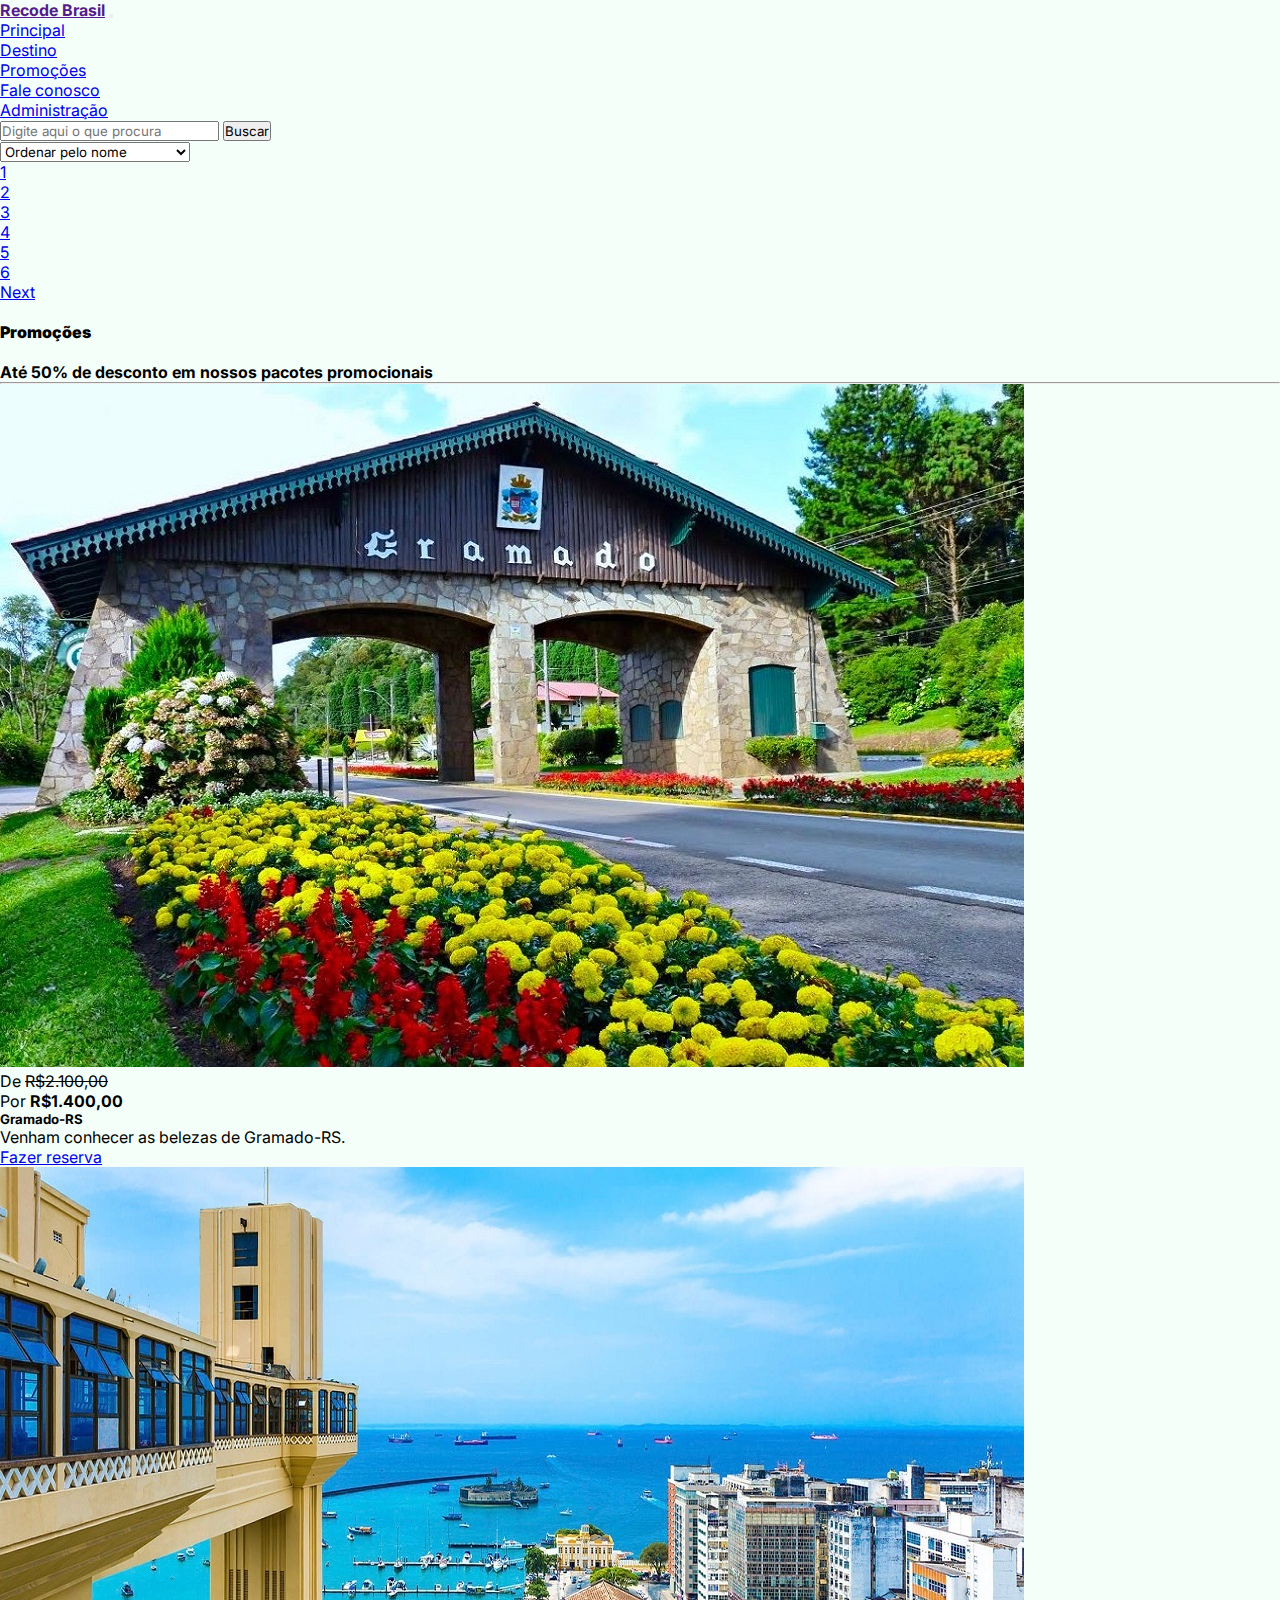
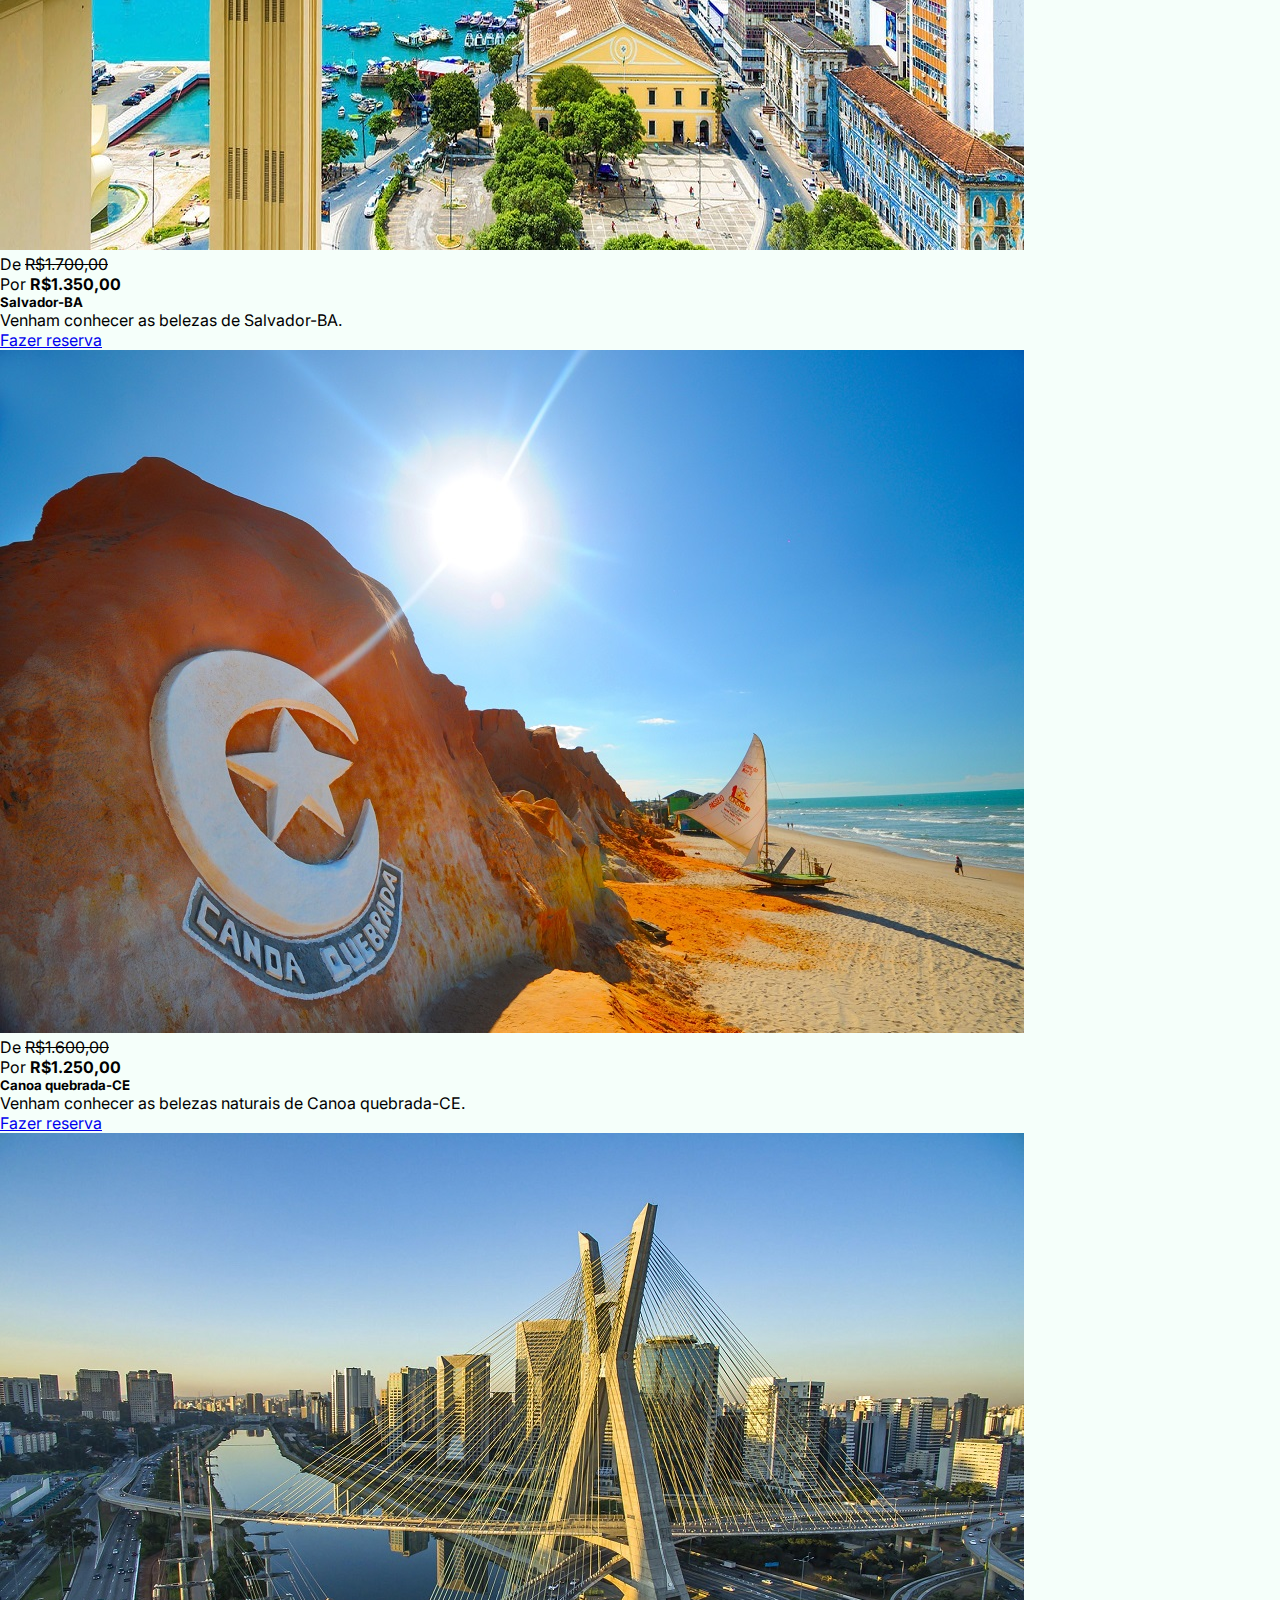
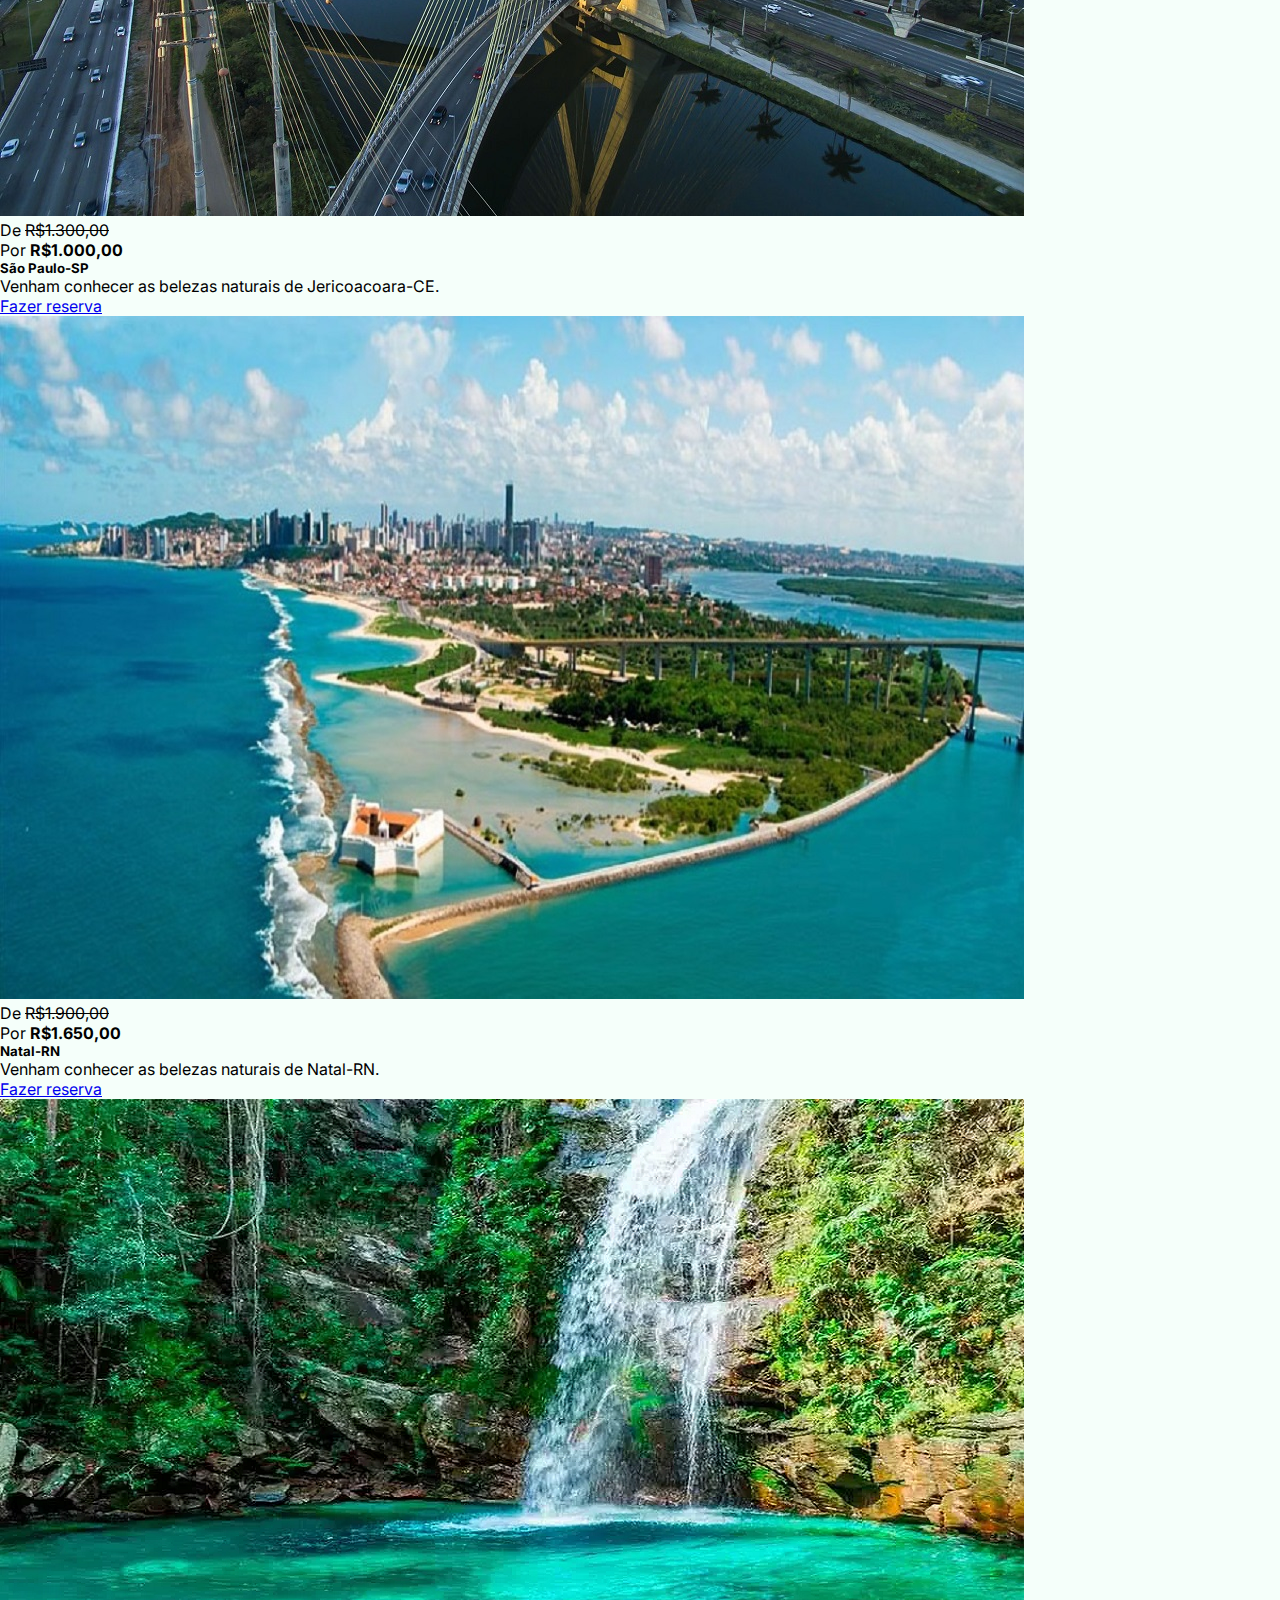
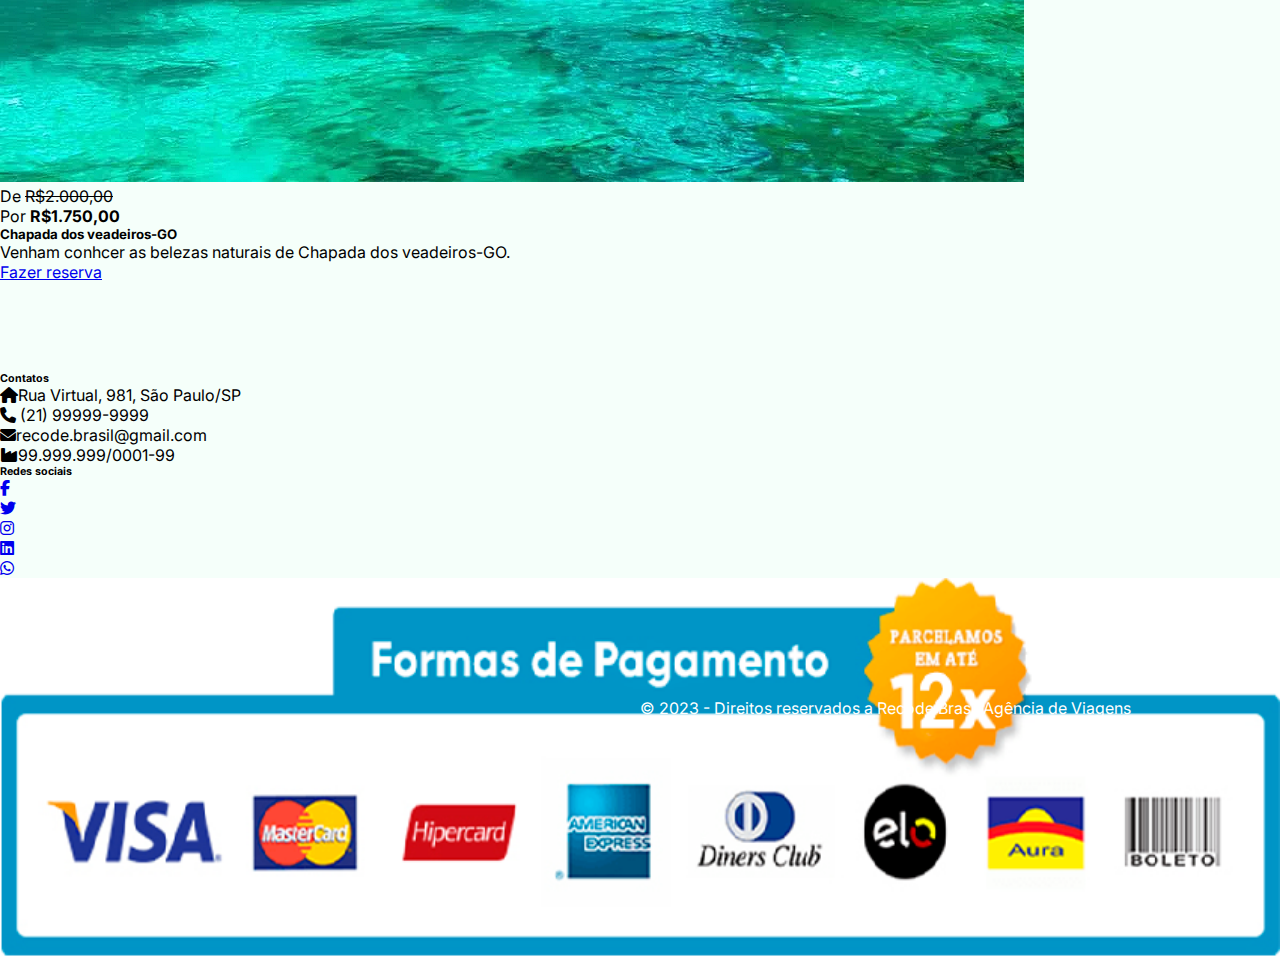
<file: Agencia de Viagens - Recode Brasil/promoções.html>
<!DOCTYPE html>
<html lang="pt-br">

<head>
  <meta charset="UTF-8">
  <meta name="viewport" content="width=device-width, initial-scale=1.0">
  <title>Recode Brasil Agência de viagens :: Promoções</title>
  <link href="https://cdn.jsdelivr.net/npm/bootstrap@5.3.0/dist/css/bootstrap.min.css" rel="stylesheet"
    integrity="sha384-9ndCyUaIbzAi2FUVXJi0CjmCapSmO7SnpJef0486qhLnuZ2cdeRhO02iuK6FUUVM" crossorigin="anonymous">
  <link rel="stylesheet" href="https://cdnjs.cloudflare.com/ajax/libs/font-awesome/6.4.0/css/all.min.css">
  <link rel="stylesheet" type="text/css" href="CSS/estilo.css">
</head>

<body>
  <nav class="navbar navbar-expand-lg navbar-dark bg-primary border-bottom shadow-sm mb-3">
    <div class="container">
      <a class="navbar-brand" href=""><b>Recode Brasil</b></a>
      <button class="navbar-toggler" type="button" data-bs-toggle="collapse" data-bs-target=".navbar-collapse"
        data-bs-target=".navbar-collapse">
        <span class="navbar-toggler-icon"></span>
      </button>
      <div class="align-self-end">
        <div class="collapse navbar-collapse">
          <ul class="navbar-nav me-auto mb-2 mb-lg-0">
            <li class="nav-item">
              <a class="nav-link active" href="./index.html">Principal</a>
            </li>
            <li class="nav-item">
              <a class="nav-link active" href="./destino.html">Destino</a>
            </li>
            <li class="nav-item">
              <a class="nav-link active" href="./promoções.html">Promoções</a>
            </li>
            <li class="nav-item">
              <a class="nav-link active" href="./contato.html">Fale conosco</a>
            </li>
            <li class="nav-item">
              <a class="nav-link active" href="./Usuários/formUsuario.html">Administração</a>
            </li>
          </ul>
        </div>
      </div>
    </div>
  </nav>
  <div class="container">
    <main class="flex-fill">
      <div class="containeer">
        <div class="row">
          <div class="col-12 col-md-5">
            <form class="justify-content-center justify-content-md-start mb-3 mb-md-0">
              <div class="input-group  input-group-sm">
                <input type="text" class="form-control" placeholder="Digite aqui o que procura"
                  aria-label="Recipient's username" aria-describedby="button-addon2">
                <button class="btn btn-primary">Buscar</button>
              </div>
            </form>
          </div>
          <div class="col-12 col-md-7">
            <div class="d-flex flex-row reverse justify-content-center">
              <form class="d-inline-block">
                <select class="form-select form-select-sm">
                  <option>Ordenar pelo nome</option>
                  <option>Ordenar pelo menor preço</option>
                  <option>Ordenar pelo maior preço</option>
                </select>
              </form>
              <nav class="d-inline-block me-3">
                <ul class="pagination pagination-sm my-0">
                  <li class="page-item"><a class="page-link" href="#">1</a></li>
                  <li class="page-item"><a class="page-link" href="#">2</a></li>
                  <li class="page-item"><a class="page-link desabled" href="#">3</a></li>
                  <li class="page-item"><a class="page-link" href="#">4</a></li>
                  <li class="page-item"><a class="page-link" href="#">5</a></li>
                  <li class="page-item"><a class="page-link" href="#">6</a></li>
                  <li class="page-item"><a class="page-link" href="#">Next</a></li>
                </ul>
              </nav>
            </div>
          </div>
        </div>
        <br>
        <h4><b>Promoções</b></h4><br>
        <h4>Até 50% de desconto em nossos pacotes promocionais</h4>
        <hr mt-3>
        <div class="row g-3">
          <div class="col-12 col-md-6 col-lg-4">
            <div class="card text-center bg-ligth">
              <img src="./img/gramado.jpg" class="card-img-top">
              <div class="card-header">
                De <strike>R$2.100,00</strike><br>
                Por <b>R$1.400,00</b>
              </div>
              <div class="card-body">
                <h5 class="card-title">Gramado-RS</h5>
                <p class="card-text">Venham conhecer as belezas de Gramado-RS.</p>
                <div class="card-footer"><a href="#" class="btn btn-primary mt-2 d-block">Fazer
                    reserva</a>
                </div>
              </div>
            </div>
          </div>
          <div class="col-12 col-md-6 col-lg-4">
            <div class="card text-center bg-ligth">
              <img src="./img/Elevador Bahia.jpeg" class="card-img-top">
              <div class="card-header">
                De <strike>R$1.700,00</strike><br>
                Por <b>R$1.350,00</b>
              </div>
              <div class="card-body">
                <h5 class="card-title">Salvador-BA</h5>
                <p class="card-text">Venham conhecer as belezas de Salvador-BA.</p>
                <div class="card-footer"><a href="#" class="btn btn-primary mt-2 d-block">Fazer
                    reserva</a>
                </div>
              </div>
            </div>
          </div>
          <div class="col-12 col-md-6 col-lg-4">
            <div class="card text-center bg-ligth">
              <img src="./img/canoa_quebrada.jpg" class="card-img-top">
              <div class="card-header">
                De <strike>R$1.600,00</strike><br>
                Por <b>R$1.250,00</b>
              </div>
              <div class="card-body">
                <h5 class="card-title">Canoa quebrada-CE</h5>
                <p class="card-text">Venham conhecer as belezas naturais de Canoa quebrada-CE.</p>
                <div class="card-footer"><a href="#" class="btn btn-primary mt-2 d-block">Fazer
                    reserva</a>
                </div>
              </div>
            </div>
          </div>
          <div class="col-12 col-md-6 col-lg-4">
            <div class="card text-center bg-ligth">
              <img src="./img/São Paulo.jpg" class="card-img-top">
              <div class="card-header">
                De <strike>R$1.300,00</strike><br>
                Por <b>R$1.000,00</b>
              </div>
              <div class="card-body">
                <h5 class="card-title">São Paulo-SP</h5>
                <p class="card-text">Venham conhecer as belezas naturais de Jericoacoara-CE.</p>
                <div class="card-footer"><a href="#" class="btn btn-primary mt-2 d-block">Fazer
                    reserva</a>
                </div>
              </div>
            </div>
          </div>
          <div class="col-12 col-md-6 col-lg-4">
            <div class="card text-center bg-ligth">
              <img src="./img/vista-da-cidade-de-natal.jpg" class="card-img-top">
              <div class="card-header">
                De <strike>R$1.900,00</strike><br>
                Por <b>R$1.650,00</b>
              </div>
              <div class="card-body">
                <h5 class="card-title">Natal-RN</h5>
                <p class="card-text">Venham conhecer as belezas naturais de Natal-RN.</p>
                <div class="card-footer"><a href="#" class="btn btn-primary mt-2 d-block">Fazer
                    reserva</a>
                </div>
              </div>
            </div>
          </div>
          <div class="col-12 col-md-6 col-lg-4">
            <div class="card text-center bg-ligth">
              <img src="./img/Chaapada.png" class="card-img-top">
              <div class="card-header">
                De <strike>R$2.000,00</strike><br>
                Por <b>R$1.750,00</b>
              </div>
              <div class="card-body">
                <h5 class="card-title">Chapada dos veadeiros-GO</h5>
                <p class="card-text">Venham conhcer as belezas naturais de Chapada dos veadeiros-GO.</p>
                <div class="card-footer"><a href="#" class="btn btn-primary mt-2 d-block">Fazer
                    reserva</a>
                </div>
              </div>
            </div>
          </div>
        </div>
    </main>
    <footer>
      <div id="footer-area">
        <div class="container">
          <div class="row text-center text-md-left">
            <div class="col-md-3 col-lg-3 col-xl-3 mx-auto mt-3">
              <h6 class=" mb-4">Contatos</h6>
              <div class="sigle-footer">
                <p>
                  <i class="fas fa-home mr-3"></i>Rua Virtual, 981, São Paulo/SP
                </p>
                <p>
                  <i class="fas fa-phone mr-3"></i> (21) 99999-9999
                </p>

                <p>
                  <i class="fas fa-envelope mr-3"></i>recode.brasil@gmail.com
                </p>
                <p>
                  <i class="fas fa-industry mr-3"></i>99.999.999/0001-99
                </p>

              </div>
            </div>
            <div class="col-md- col-lg-3 col-xl-3 mx-auto mt-3">
              <div class="text-center text-md-rigth">
                <h6>Redes sociais</h6>
                <ul class="list-unslyled list-inline">
                  <li class="list-inline-item"><a href="https://pt-br.facebook.com/"><i
                        class="fab fa-facebook-f"></i></a></li>
                  <li class="list-inline-item"><a href="https://twitter.com/"><i class="fab fa-twitter"></i></a></li>
                  <li class="list-inline-item"><a href="https://www.instagram.com/"><i class="fab fa-instagram"></i></a>
                  </li>
                  <li class="list-inline-item"><a href="https://br.linkedin.com/"><i
                        class="fa-brands fa-linkedin"></i></a></li>
                  <li class="list-inline-item"><a href="https://web.whatsapp.com/"><i
                        class="fa-brands fa-whatsapp"></i></a></li>
                </ul>
              </div>
            </div>
            <div class="col-md-3 col-lg-3 col-xl-3 mx-auto mt-3">
              <div class="sigle-footer">
                <ul class="link-area widget list-inline">
                  <li>
                    <a href="#"><img src="./img/imagens-de-formas-de-pagamento-png-3.png" alt=""></a>
                  </li>
                </ul>
              </div>
            </div>
          </div>
        </div>
      </div>
      <div class="container">
        <div class="row">
          <div class="col-md-12">
            <div class="copyright-area text-center">
              <p> &copy; 2023 - Direitos reservados a Recode Brasil Agência de Viagens</p>
            </div>
          </div>
        </div>
      </div>
    </footer>
    <script src="https://cdn.jsdelivr.net/npm/bootstrap@5.3.0/dist/js/bootstrap.bundle.min.js"
      integrity="sha384-geWF76RCwLtnZ8qwWowPQNguL3RmwHVBC9FhGdlKrxdiJJigb/j/68SIy3Te4Bkz"
      crossorigin="anonymous"></script>
</body>

</html>
</file>
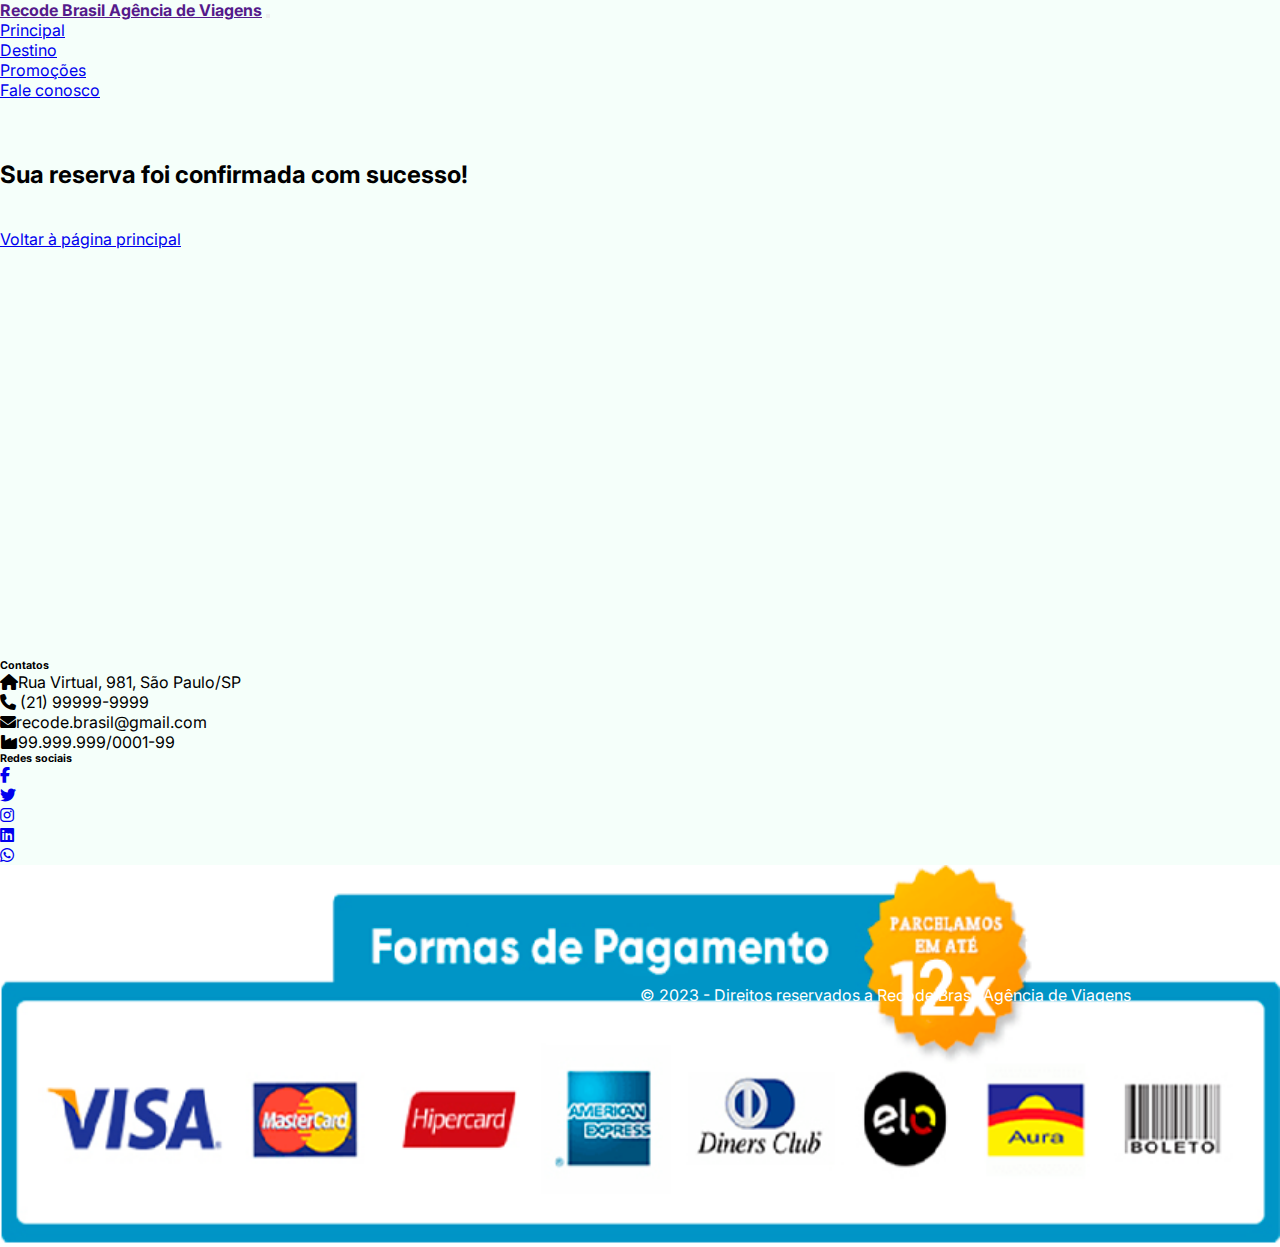
<file: Agencia de Viagens - Recode Brasil/reserva.html>
<!DOCTYPE html>
<html lang="pt-br">

<head>
    <meta charset="UTF-8">
    <meta name="viewport" content="width=device-width, initial-scale=1.0">
    <title>Recode Brasil Agência de viagens :: Reserva</title>
    <link href="https://cdn.jsdelivr.net/npm/bootstrap@5.3.0/dist/css/bootstrap.min.css" rel="stylesheet"
        integrity="sha384-9ndCyUaIbzAi2FUVXJi0CjmCapSmO7SnpJef0486qhLnuZ2cdeRhO02iuK6FUUVM" crossorigin="anonymous">
    <link rel="stylesheet" href="https://cdnjs.cloudflare.com/ajax/libs/font-awesome/6.4.0/css/all.min.css">
    <link rel="stylesheet" type="text/css" href="CSS/estilo.css">
</head>

<body>
    <nav class="navbar navbar-expand-lg navbar-dark bg-primary border-bottom shadow-sm mb-3">
        <div class="container">
            <a class="navbar-brand" href=""><b>Recode Brasil Agência de Viagens</b></a>
            <button class="navbar-toggler" type="button" data-bs-toggle="collapse" data-bs-target=".navbar-collapse"
                data-bs-target=".navbar-collapse">
                <span class="navbar-toggler-icon"></span>
            </button>
            <div class="align-self-end">
                <div class="collapse navbar-collapse">
                    <ul class="navbar-nav me-auto mb-2 mb-lg-0">
                        <li class="nav-item">
                            <a class="nav-link active" href="./index.html">Principal</a>
                        </li>
                        <li class="nav-item">
                            <a class="nav-link active" href="./destino.html">Destino</a>
                        </li>
                        <li class="nav-item">
                            <a class="nav-link active" href="./promoções.html">Promoções</a>
                        </li>
                        <li class="nav-item">
                            <a class="nav-link active" href="./contato.html">Fale conosco</a>
                        </li>
                    </ul>
                </div>
            </div>
        </div>
    </nav>
    <br><br><br>
    <main class="flex-fill">
        <div class="container">
            <h2>Sua reserva foi confirmada com sucesso!</h2><br><br>

            <p>
                <a href="./index.html" class="btn btn-lg btn-primary">Voltar à página principal</a>
            </p>
        </div>
        <br> <br> <br> <br>
        <br> <br> <br> <br>

        <span>

        </span>

        <br><br><br><br><br>
        <br><br><br>
        <footer>
            <div id="footer-area">
                <div class="container">
                    <div class="row text-center text-md-left">
                        <div class="col-md-3 col-lg-3 col-xl-3 mx-auto mt-3">
                            <h6 class=" mb-4">Contatos</h6>
                            <div class="sigle-footer">
                                <p>
                                    <i class="fas fa-home mr-3"></i>Rua Virtual, 981, São Paulo/SP
                                </p>
                                <p>
                                    <i class="fas fa-phone mr-3"></i> (21) 99999-9999
                                </p>

                                <p>
                                    <i class="fas fa-envelope mr-3"></i>recode.brasil@gmail.com
                                </p>
                                <p>
                                    <i class="fas fa-industry mr-3"></i>99.999.999/0001-99
                                </p>

                            </div>
                        </div>
                        <div class="col-md- col-lg-3 col-xl-3 mx-auto mt-3">
                            <div class="text-center text-md-rigth">
                                <h6>Redes sociais</h6>
                                <ul class="list-unslyled list-inline">
                                    <li class="list-inline-item"><a href="https://pt-br.facebook.com/"><i
                                                class="fab fa-facebook-f"></i></a></li>
                                    <li class="list-inline-item"><a href="https://twitter.com/"><i
                                                class="fab fa-twitter"></i></a></li>
                                    <li class="list-inline-item"><a href="https://www.instagram.com/"><i
                                                class="fab fa-instagram"></i></a></li>
                                    <li class="list-inline-item"><a href="https://br.linkedin.com/"><i
                                                class="fa-brands fa-linkedin"></i></a></li>
                                    <li class="list-inline-item"><a href="https://web.whatsapp.com/"><i
                                                class="fa-brands fa-whatsapp"></i></a></li>
                                </ul>
                            </div>
                        </div>
                        <div class="col-md-3 col-lg-3 col-xl-3 mx-auto mt-3">
                            <div class="sigle-footer">
                                <ul class="link-area widget list-inline">
                                    <li>
                                        <a href="#"><img src="./img/imagens-de-formas-de-pagamento-png-3.png"
                                                alt=""></a>
                                    </li>
                                </ul>
                            </div>
                        </div>
                    </div>
                </div>
            </div>
            <div class="container">
                <div class="row">
                    <div class="col-md-12">
                        <div class="copyright-area text-center">
                            <p> &copy; 2023 - Direitos reservados a Recode Brasil Agência de Viagens</p>
                        </div>
                    </div>
                </div>
            </div>
        </footer>
        <script src="https://cdn.jsdelivr.net/npm/bootstrap@5.3.0/dist/js/bootstrap.bundle.min.js"
            integrity="sha384-geWF76RCwLtnZ8qwWowPQNguL3RmwHVBC9FhGdlKrxdiJJigb/j/68SIy3Te4Bkz"
            crossorigin="anonymous"></script>
</body>

</html>
</file>
<file: Agencia de Viagens - Recode Brasil/CSS/estilo.css>
@import url('https://fonts.googleapis.com/css2?family=Inter:wght@400;500;600;700&display=swap');
* {
    margin: 0;
    padding: 0;
    box-sizing: border-box;
    font-family: 'Inter', sans-serif;
}

body {
    min-width: 372px;
    background: #F5FFFA;
}

.barra {
    background-color: white;
}

.menu {
    background-color: white;
    display: inline;
}

.menu a {
    display: inline;
    color: #696969;
    text-decoration: none;
    margin-left: 240px;
}

.bg {
    width: 65px;
    height: 65px;
    position: absolute;
    left: 35%;
    border-radius: 48%;
}

#footer-area {
    padding: 90px 0 60px 0;

}
.widget li {
    float: left;
    width: 50%;
}
.widget li  a img {
    margin-bottom: -10px;
    width: 200%;
    height: 230%;
}
.copyright-area {
    background: DodgerBlue;
    color: white;
    padding: 30px 0;
    margin-top: 30px;
    border-radius: 5px;
}
</file>
